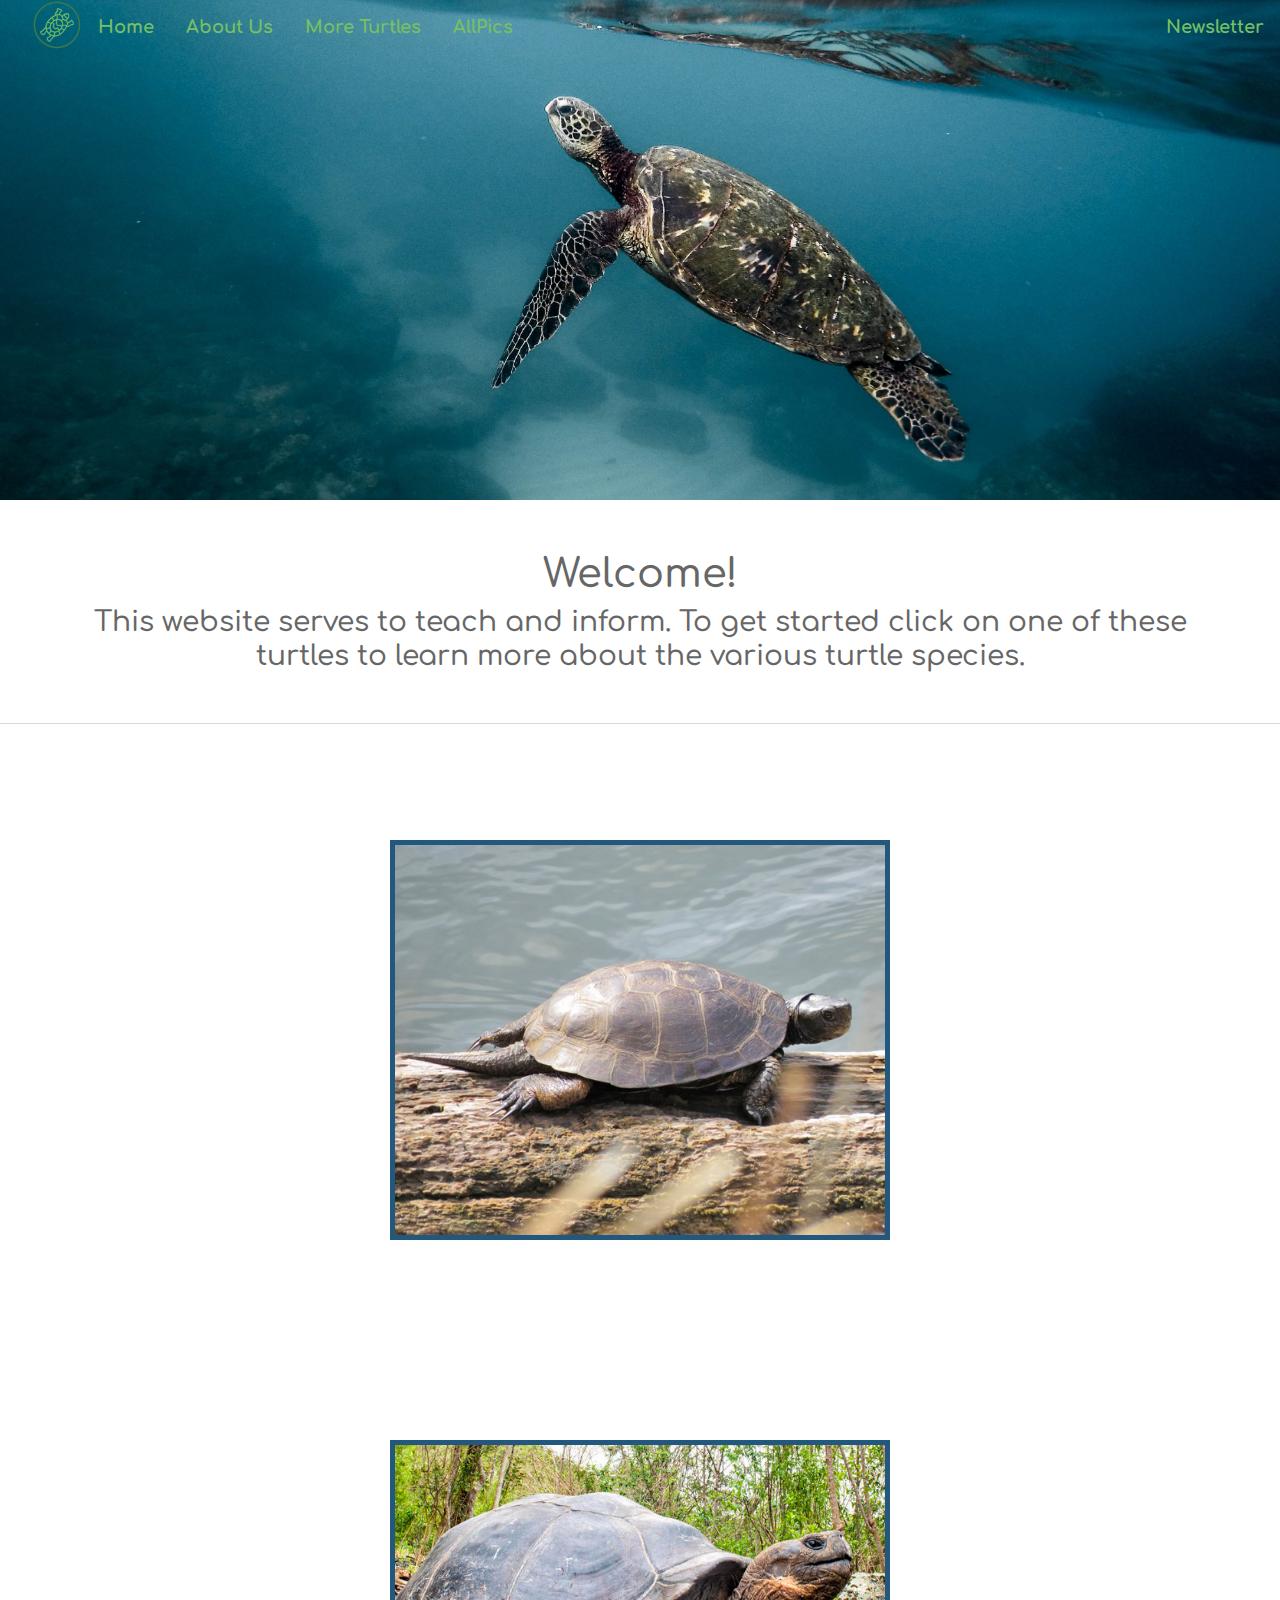
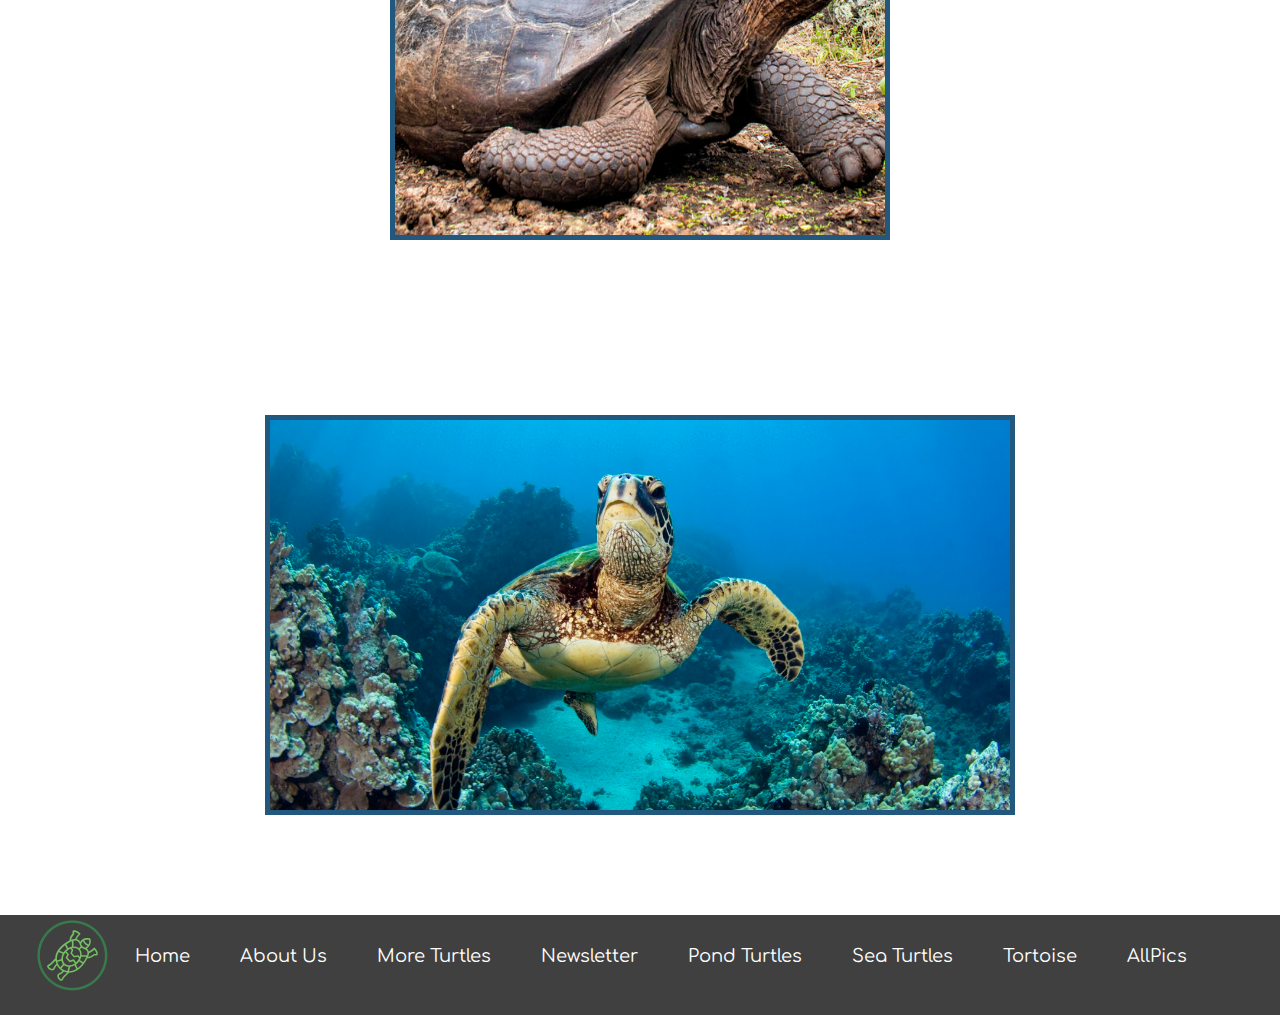
<file: index.html>
<!DOCTYPE html>
<!--Defines the language-->
<html lang="en">

    <head>
        <!--Link our css and html-->
        <link rel="stylesheet" href="styles.css">
        <!--Adds the font Comfortaa-->
        <link rel="stylesheet" href="https://fonts.googleapis.com/css?family=Comfortaa">
        <!--Adds Boostrap-->
        <link href="https://cdn.jsdelivr.net/npm/bootstrap@5.0.2/dist/css/bootstrap.min.css" rel="stylesheet" integrity="sha384-EVSTQN3/azprG1Anm3QDgpJLIm9Nao0Yz1ztcQTwFspd3yD65VohhpuußLASjC" crossorigin="anonymous">
        <!--Defines our title-->
        <title>Turtlesoh</title>
        <meta name="description" content="An HTML Basic: Boilderplate">
        </meta name="author" content="Francis Pollock">
        <!--Things that we need-->
    </head>
    <body>
        <!--Our background image-->
        <div class="backpic" style="width: 100%; height: 500px;">
            <!--Navbar start-->
            <ul>
                <li><img  class="logo" width="50" height="50" src="images/logo.png" alt="websitelogo" onclick="location.href = 'index.html'"></li>
                <li><a href="index.html" class="mainnav">Home</a></li>
                <li><a href="abous-us.html" class="mainnav">About Us</a></li>
                <li><a href="more-turtles.html" class="mainnav">More Turtles</a></li>
                <li><a href="photo.html" class="mainnav">AllPics</a></li>
                <!--Button with a float to the right-->
                <li style="float:right"><a href="newsletter.html"  class="mainnav">Newsletter</a></li>
            </ul> 
        </div>
        <!--Nav bar end-->
        <div class="titlediv">
            <!--The title and small paragraph-->

            <h1>Welcome!</h1>
            <h3>This website serves to teach and inform. To get started click on one of these turtles to learn more about the various turtle species.</h3>
        </div>

      <div class="divvy"><hr></div>

        <!--Our images with links-->
         <div class="specialdiv">
            <a href="pond.html"><img src="images/pondturt.jpeg" alt="pondturtle" class="pondturtlebutton"></a>
            <a href="turtoise.html"><img src="images/turtoisepic.jpeg" alt="turtoise" class="turtoisebutton"></a>
        </div>
    
        <div  class="specialdiv">
            <a href="sea.html"><img src="images/water.jpeg" alt="seaturtle" class="seaturtlebutton"></a>
        </div>
        <!--End of images with links-->
        <!--Start of footer-->
        <footer>
            <ul >
                <li><img  class="logo" width="75" height="75" src="images/logo.png" alt="websitelogo" onclick="location.href = 'index.html'"></li>
                <li><a href="index.html" class="footnav">Home</a></li>
                <li><a href="abous-us.html" class="footnav">About Us</a></li>
                <li><a href="more-turtles.html" class="footnav">More Turtles</a></li>
                <li><a href="newsletter.html" class="footnav">Newsletter</a></li>
                <li><a href="pond.html" class="footnav">Pond Turtles</a></li>
                <li><a href="sea.html" class="footnav">Sea Turtles</a></li>
                <li><a href="turtoise.html" class="footnav">Tortoise</a></li>
                <li><a href="photo.html" class="footnav">AllPics</a></li>
            </ul> 
        </footer>
        <!--End footer-->


                                                                                                                                                                                                                                                                                                                                                                        
        <!--Boostrap IGNORE -->
        <script src="https://cdn.jsdelivr.net/npm/bootstrap@5.0.2/dist/js/bootstrap.bundle.min.js" integrity="sha384-MrcW6ZMFYlzcLA8Nl+NtUVF0sA7MsXsP1UyJoMp4YLEuNSfAP+JcXn/tWtIaxVXM" crossorigin="anonymous"></script>
    </body>
</html>
</file>
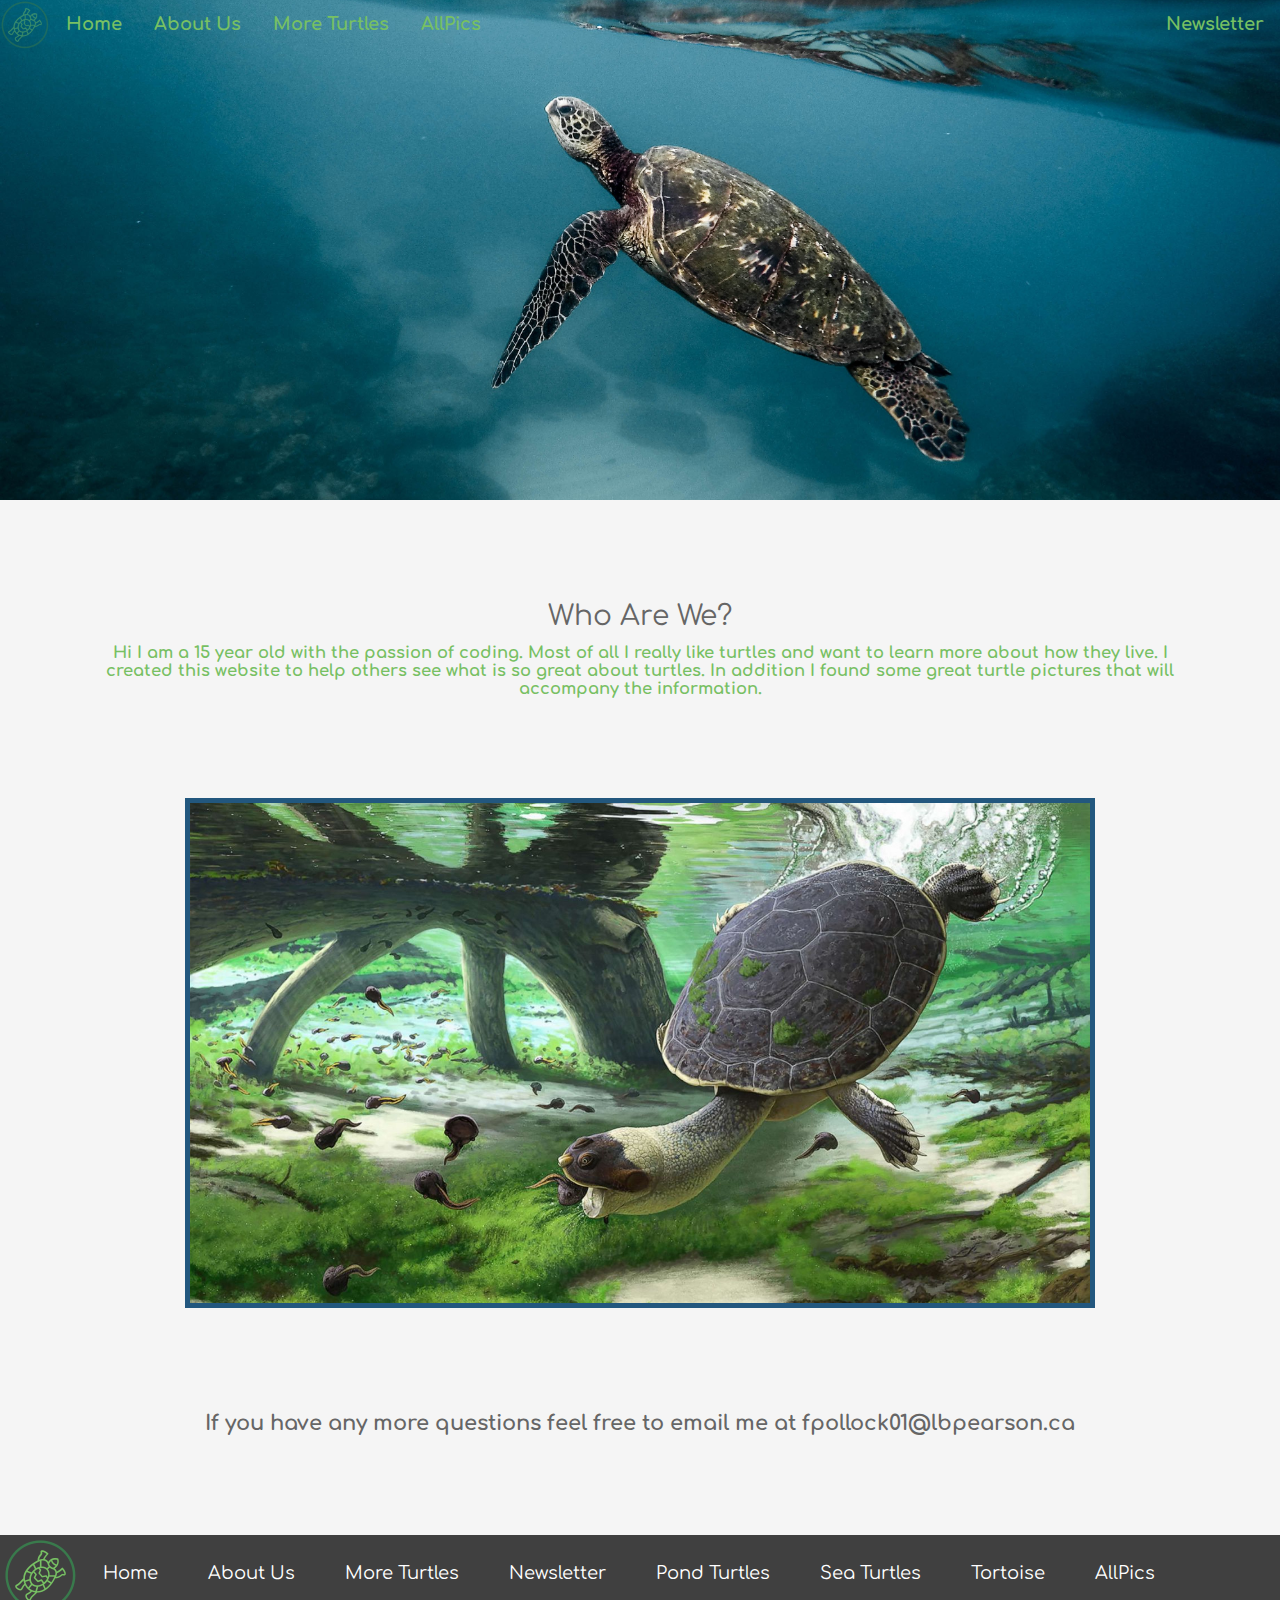
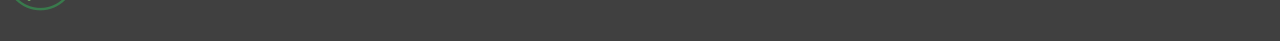
<file: abous-us.html>
<!DOCTYPE html>
<!--Defines the language-->
<html lang="en">

    <head>
        <!--Link our css and html-->
        <link rel="stylesheet" href="styles.css">
        <!--Adds the font Comfortaa-->
        <link rel="stylesheet" href="https://fonts.googleapis.com/css?family=Comfortaa">
        <!--Adds Boostrap-->
        <link href="https://cdn.jsdelivr.net/npm/bootstrap@5.0.2/dist/css/bootstrap.min.css" rel="stylesheet" integrity="sha384-EVSTQN3/azprG1Anm3QDgpJLIm9Nao0Yz1ztcQTwFspd3yD65VohhpuuCOmLASjC" crossorigin="anonymous">
        <!--Defines our title-->
        <title>Turtlesoh</title>
        <meta name="description" content="An HTML Basic: Boilderplate">
        </meta name="author" content="Francis Pollock">
        <!--Things that we need-->
    </head>
    <body>
        <!--Our background image-->
        <div class="backpic" style="width: 100%; height: 500px;">
            <!--Navbar start-->
            <ul>
                <li><img  class="logo" width="50" height="50" src="images/logo.png" alt="websitelogo" onclick="location.href = 'index.html'"></li>
                <li><a href="index.html" class="mainnav">Home</a></li>
                <li><a href="abous-us.html" class="mainnav">About Us</a></li>
                <li><a href="more-turtles.html" class="mainnav">More Turtles</a></li>
                <li><a href="photo.html" class="mainnav">AllPics</a></li>
                <!--Button with a float to the right-->
                <li style="float:right"><a href="newsletter.html"  class="mainnav">Newsletter</a></li>
            </ul> 
        </div>
        <!--Nav bar end-->


       
        <div class="Whoare">
            <h1>Who Are We?</h1>
            <h3>Hi I am a 15 year old with the passion of coding. Most of all I really like turtles and want to learn more about how they live. I created this website to help others see what is so great about turtles. In addition I found some great turtle pictures that will accompany the information. </h3>
        </div>

        <div class="specialdiv"><img src="images/greenbackturt.jpeg" alt="turtle" style="width: 900px; height: 500px; border: 5px solid #22577E";></div>

        <div class="Whoare">
            <h2>If you have any more questions feel free to email me at fpollock01@lbpearson.ca</h2>
        </div>


        <!--Start of footer-->
        <footer>
            <ul >
                <li><img  class="logo" width="75" height="75" src="images/logo.png" alt="websitelogo" onclick="location.href = 'index.html'"></li>
                <li><a href="index.html" class="footnav">Home</a></li>
                <li><a href="abous-us.html" class="footnav">About Us</a></li>
                <li><a href="more-turtles.html" class="footnav">More Turtles</a></li>
                <li><a href="newsletter.html" class="footnav">Newsletter</a></li>
                <li><a href="pond.html" class="footnav">Pond Turtles</a></li>
                <li><a href="sea.html" class="footnav">Sea Turtles</a></li>
                <li><a href="turtoise.html" class="footnav">Tortoise</a></li>
                <li><a href="photo.html" class="footnav">AllPics</a></li>
            </ul> 
        </footer>
        <!--End footer-->


                                                                                                                                                                                                                                                                                                                                                                        
        <!--Boostrap IGNORE -->
        <script src="https://cdn.jsdelivr.net/npm/bootstrap@5.0.2/dist/js/bootstrap.bundle.min.js" integrity="sha384-MrcW6ZMFYlzcLA8Nl+NtUVF0sA7MsXsP1UyJoMp4YLEuNSfAP+JcXn/tWtIaxVXM" crossorigin="anonymous"></script>
    </body>
</html>
</file>
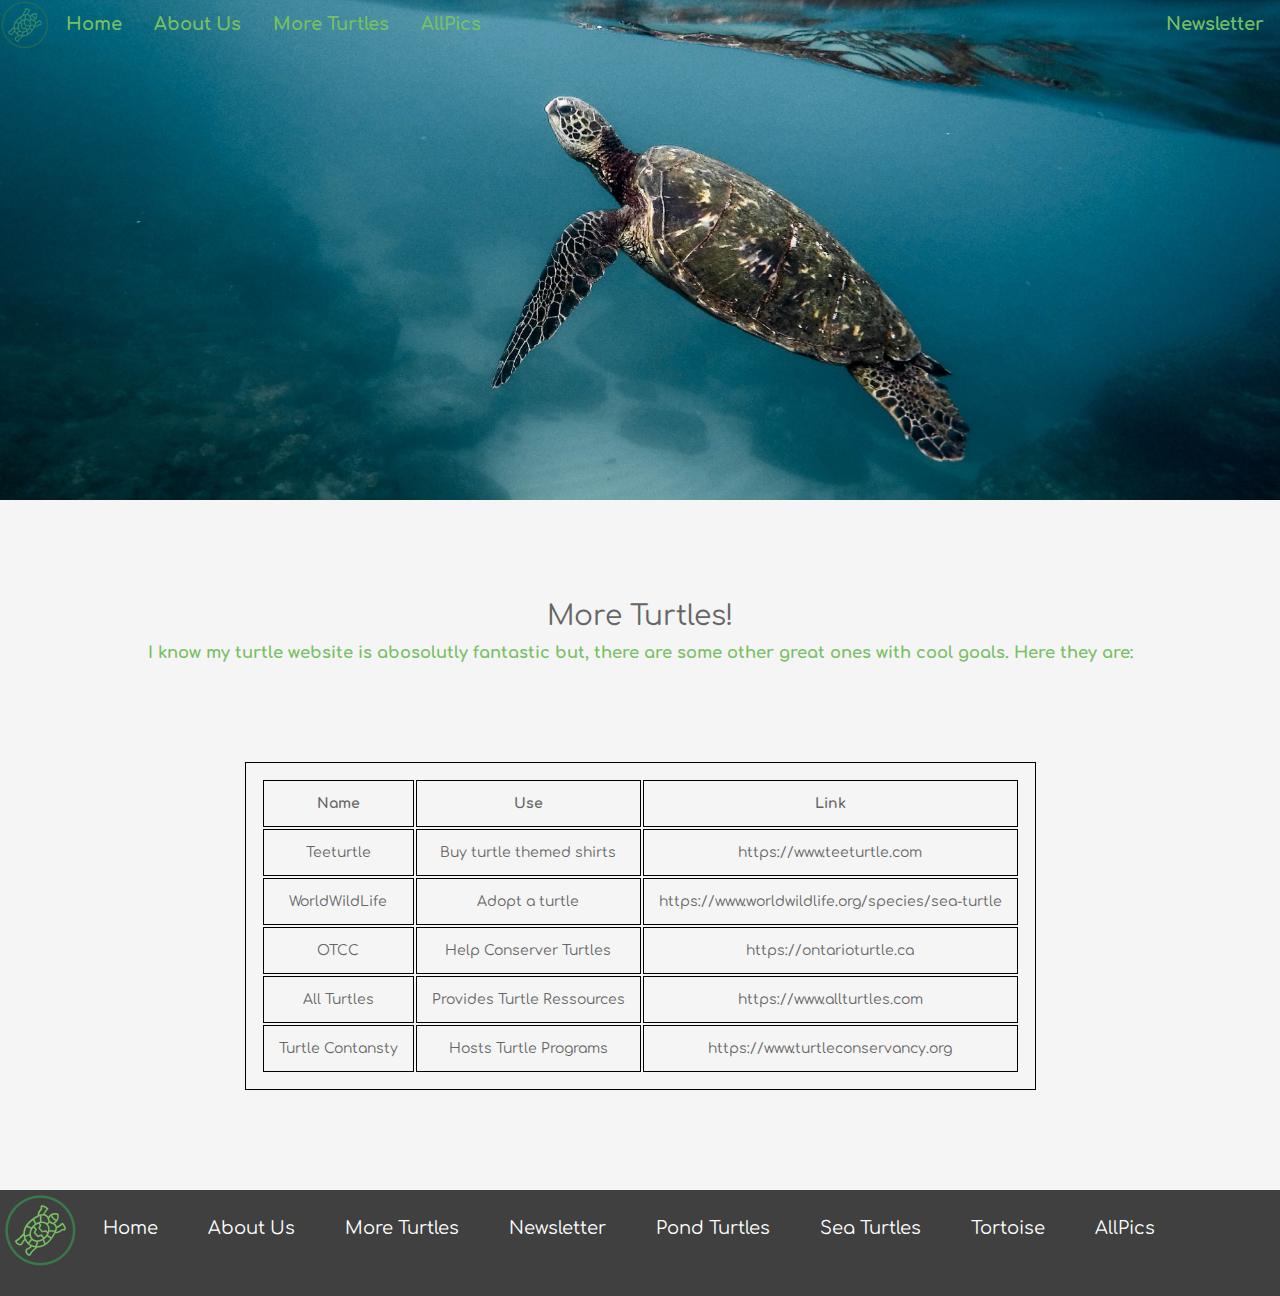
<file: more-turtles.html>
<!DOCTYPE html>
<!--Defines the language-->
<html lang="en">

    <head>
        <!--Link our css and html-->
        <link rel="stylesheet" href="styles.css">
        <!--Adds the font Comfortaa-->
        <link rel="stylesheet" href="https://fonts.googleapis.com/css?family=Comfortaa">
        <!--Adds Boostrap-->
        <link href="https://cdn.jsdelivr.net/npm/bootstrap@5.0.2/dist/css/bootstrap.min.css" rel="stylesheet" integrity="sha384-EVSTQN3/azprG1Anm3QDgpJLIm9Nao0Yz1ztcQTwFspd3yD65VohhpuuCOmLASjC" crossorigin="anonymous">
        <!--Defines our title-->
        <title>Turtlesoh</title>
        <meta name="description" content="An HTML Basic: Boilderplate">
        </meta name="author" content="Francis Pollock">
        <!--Things that we need-->
    </head>
    <body>
        <!--Our background image-->
        <div class="backpic" style="width: 100%; height: 500px;">
            <!--Navbar start-->
            <ul>
                <li><img  class="logo" width="50" height="50" src="images/logo.png" alt="websitelogo" onclick="location.href = 'index.html'"></li>
                <li><a href="index.html" class="mainnav">Home</a></li>
                <li><a href="abous-us.html" class="mainnav">About Us</a></li>
                <li><a href="more-turtles.html" class="mainnav">More Turtles</a></li>
                <li><a href="photo.html" class="mainnav">AllPics</a></li>
                <!--Button with a float to the right-->
                <li style="float:right"><a href="newsletter.html"  class="mainnav">Newsletter</a></li>
            </ul> 
        </div>
        <!--Nav bar end-->

        <div class="Whoare">
            <h1>More Turtles!</h1>
            <h3>I know my turtle website is abosolutly fantastic but, there are some other great ones with cool goals. Here they are:</h3>
        </div>

        <div style="margin-bottom: 100px;">            
            <table style="margin: auto;">
            <tr>
              <th>Name</th>
              <th>Use</th>
              <th>Link</th>
            </tr>
            <tr>
              <td>Teeturtle</td>
              <td>Buy turtle themed shirts</td>
              <td>https://www.teeturtle.com</a></td>
            </tr>
            <tr>
              <td>WorldWildLife</td>
              <td>Adopt a turtle</td>
              <td>https://www.worldwildlife.org/species/sea-turtle</td>
            </tr>
            <tr>
                <td>OTCC</td>
                <td>Help Conserver Turtles</td>
                <td>https://ontarioturtle.ca</td>
              </tr>
              <tr>
                <td>All Turtles</td>
                <td>Provides Turtle Ressources</td>
                <td>https://www.allturtles.com</td>
              </tr>
              <tr>
                <td>Turtle Contansty</td>
                <td>Hosts Turtle Programs</td>
                <td>https://www.turtleconservancy.org</td>
              </tr>
            </table>
        </div>

   

        <!--Start of footer-->
        <footer>
            <ul >
                <li><img  class="logo" width="75" height="75" src="images/logo.png" alt="websitelogo" onclick="location.href = 'index.html'"></li>
                <li><a href="index.html" class="footnav">Home</a></li>
                <li><a href="abous-us.html" class="footnav">About Us</a></li>
                <li><a href="more-turtles.html" class="footnav">More Turtles</a></li>
                <li><a href="newsletter.html" class="footnav">Newsletter</a></li>
                <li><a href="pond.html" class="footnav">Pond Turtles</a></li>
                <li><a href="sea.html" class="footnav">Sea Turtles</a></li>
                <li><a href="turtoise.html" class="footnav">Tortoise</a></li>
                <li><a href="photo.html" class="footnav">AllPics</a></li>
            </ul> 
        </footer>
        <!--End footer-->

        
                                                                                                                                                                                                                                                                                                                                                                        
        <!--Boostrap IGNORE -->
        <script src="https://cdn.jsdelivr.net/npm/bootstrap@5.0.2/dist/js/bootstrap.bundle.min.js" integrity="sha384-MrcW6ZMFYlzcLA8Nl+NtUVF0sA7MsXsP1UyJoMp4YLEuNSfAP+JcXn/tWtIaxVXM" crossorigin="anonymous"></script>
    </body>
</html>
</file>
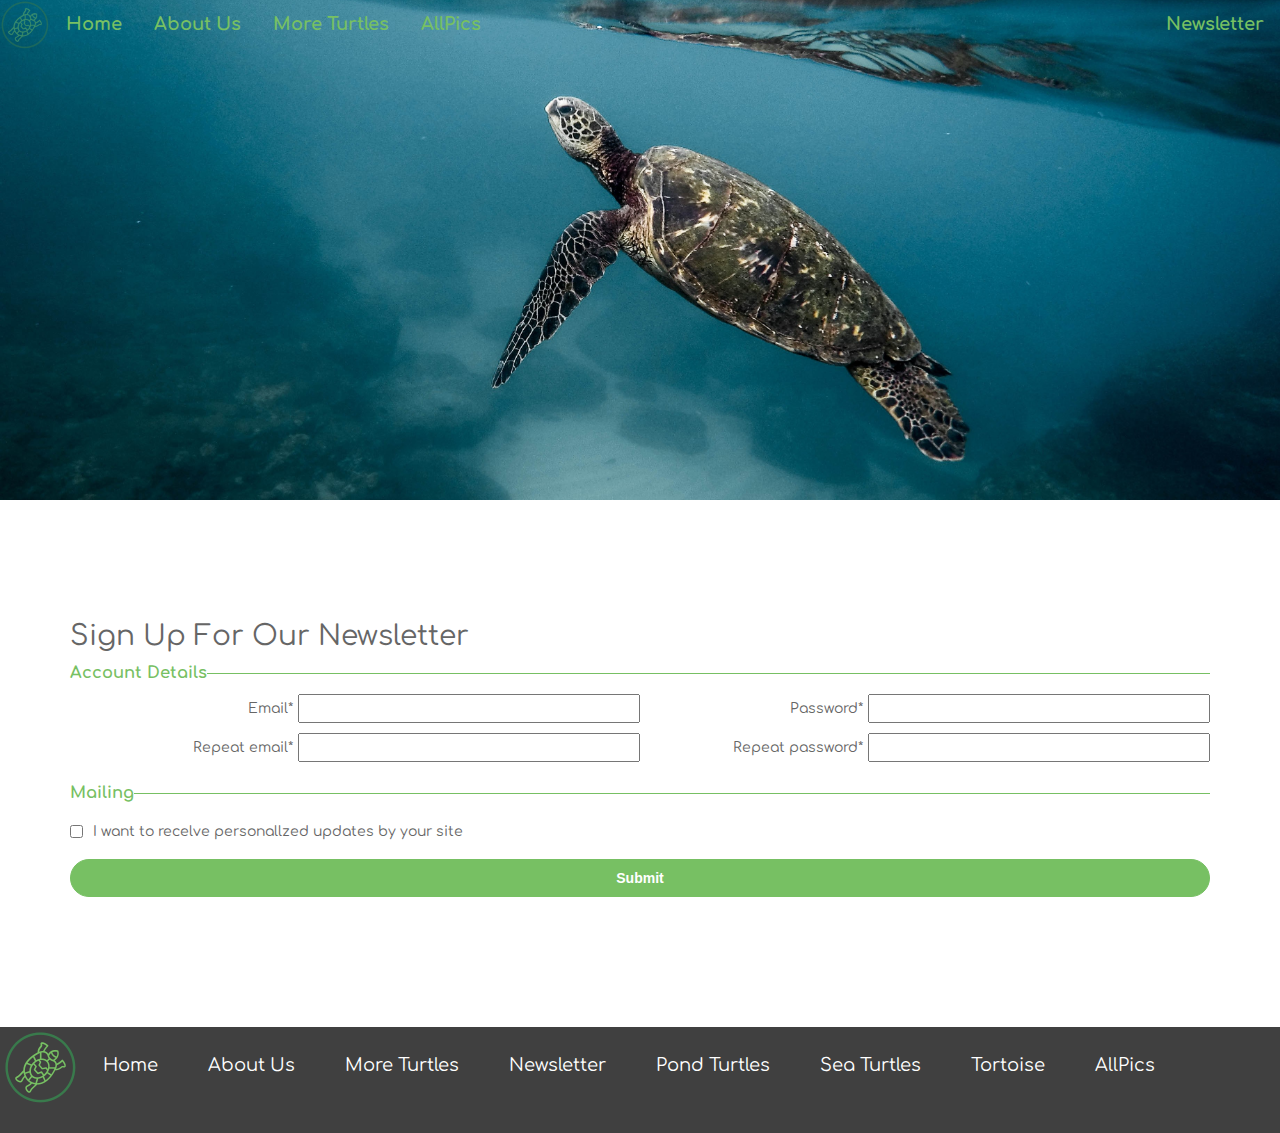
<file: newsletter.html>
<!DOCTYPE html>
<!--Defines the language-->
<html lang="en">

    <head>
        <!--Link our css and html-->
        <link rel="stylesheet" href="styles.css">
        <!--Adds the font Comfortaa-->
        <link rel="stylesheet" href="https://fonts.googleapis.com/css?family=Comfortaa">
        <!--Adds Boostrap-->
        <link href="https://cdn.jsdelivr.net/npm/bootstrap@5.0.2/dist/css/bootstrap.min.css" rel="stylesheet" integrity="sha384-EVSTQN3/azprG1Anm3QDgpJLIm9Nao0Yz1ztcQTwFspd3yD65VohhpuuCOmLASjC" crossorigin="anonymous">
        <!--Defines our title-->
        <title>Turtlesoh</title>
        <meta name="description" content="An HTML Basic: Boilderplate">
        </meta name="author" content="Francis Pollock">
        <!--Things that we need-->
    </head>
    <body>
        <!--Our background image-->
        <div class="backpic" style="width: 100%; height: 500px;">
            <!--Navbar start-->
            <ul>
                <li><img  class="logo" width="50" height="50" src="images/logo.png" alt="websitelogo" onclick="location.href = 'index.html'"></li>
                <li><a href="index.html" class="mainnav">Home</a></li>
                <li><a href="abous-us.html" class="mainnav">About Us</a></li>
                <li><a href="more-turtles.html" class="mainnav">More Turtles</a></li>
                <li><a href="photo.html" class="mainnav">AllPics</a></li>
                <!--Button with a float to the right-->
                <li style="float:right"><a href="newsletter.html"  class="mainnav">Newsletter</a></li>
            </ul> 
        </div>
        <!--Nav bar end-->
        
        <!DOCTYPE html>

    <title>Account registration form</title>
    <link href='https://fonts.googleapis.com/css?family=Open+Sans:400,300,300italic,400italic,600' rel='stylesheet' type='text/css'>
    <link href="https://fonts.googleapis.com/css?family=Roboto:300,400,500,700" rel="stylesheet">
   
  
    <div class="main-block">
    <form action="/">
      <h1>Sign Up For Our Newsletter</h1>
      <fieldset>
        <legend>
          <h3>Account Details</h3>
        </legend>
        <div  class="account-details">
          <div><label>Email*</label><input type="text" name="name" required></div>
          <div><label>Password*</label><input type="password" name="name" required></div>
          <div><label>Repeat email*</label><input type="text" name="name" required></div>
          <div><label>Repeat password*</label><input type="password" name="name" required></div>
        </div>
      </fieldset>
      <fieldset>
        <legend>
          
          <h3>Mailing</h3>
        </legend>
        <div  class="terms-mailing">
          <div class="checkbox">
   
          </div>
          <div class="checkbox">
            <input type="checkbox" name="checkbox"><span>I want to recelve personallzed updates by your site</span>
          </div>
      </fieldset>
      <button type="submit" href="/">Submit</button>
    </form>
        </div> 


        <!--Start of footer-->
        <footer>
            <ul >
                <li><img  class="logo" width="75" height="75" src="images/logo.png" alt="websitelogo" onclick="location.href = 'index.html'"></li>
                <li><a href="index.html" class="footnav">Home</a></li>
                <li><a href="abous-us.html" class="footnav">About Us</a></li>
                <li><a href="more-turtles.html" class="footnav">More Turtles</a></li>
                <li><a href="newsletter.html" class="footnav">Newsletter</a></li>
                <li><a href="pond.html" class="footnav">Pond Turtles</a></li>
                <li><a href="sea.html" class="footnav">Sea Turtles</a></li>
                <li><a href="turtoise.html" class="footnav">Tortoise</a></li>
                <li><a href="photo.html" class="footnav">AllPics</a></li>
            </ul> 
        </footer>
        <!--End footer-->


                                                                                                                                                                                                                                                                                                                                                                        
        <!--Boostrap IGNORE -->
        <script src="https://cdn.jsdelivr.net/npm/bootstrap@5.0.2/dist/js/bootstrap.bundle.min.js" integrity="sha384-MrcW6ZMFYlzcLA8Nl+NtUVF0sA7MsXsP1UyJoMp4YLEuNSfAP+JcXn/tWtIaxVXM" crossorigin="anonymous"></script>
    </body>
</html>
</file>
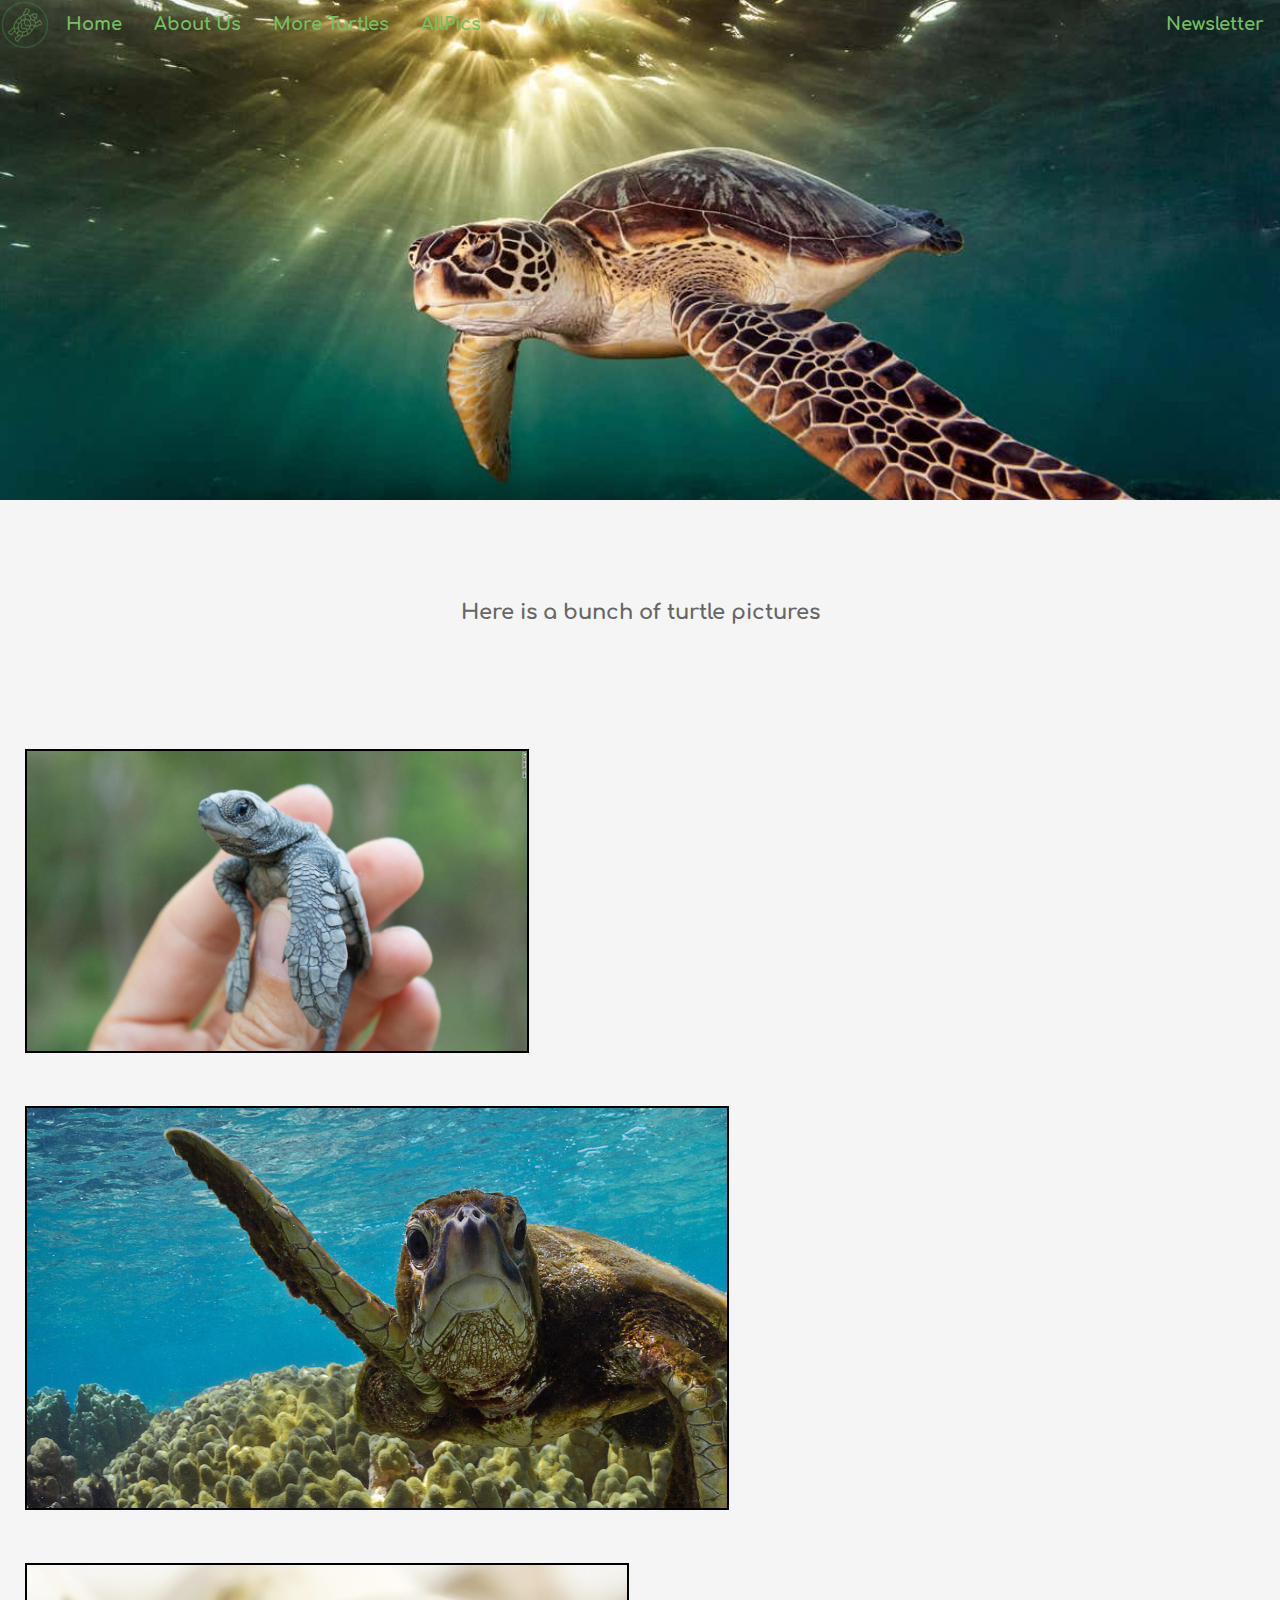
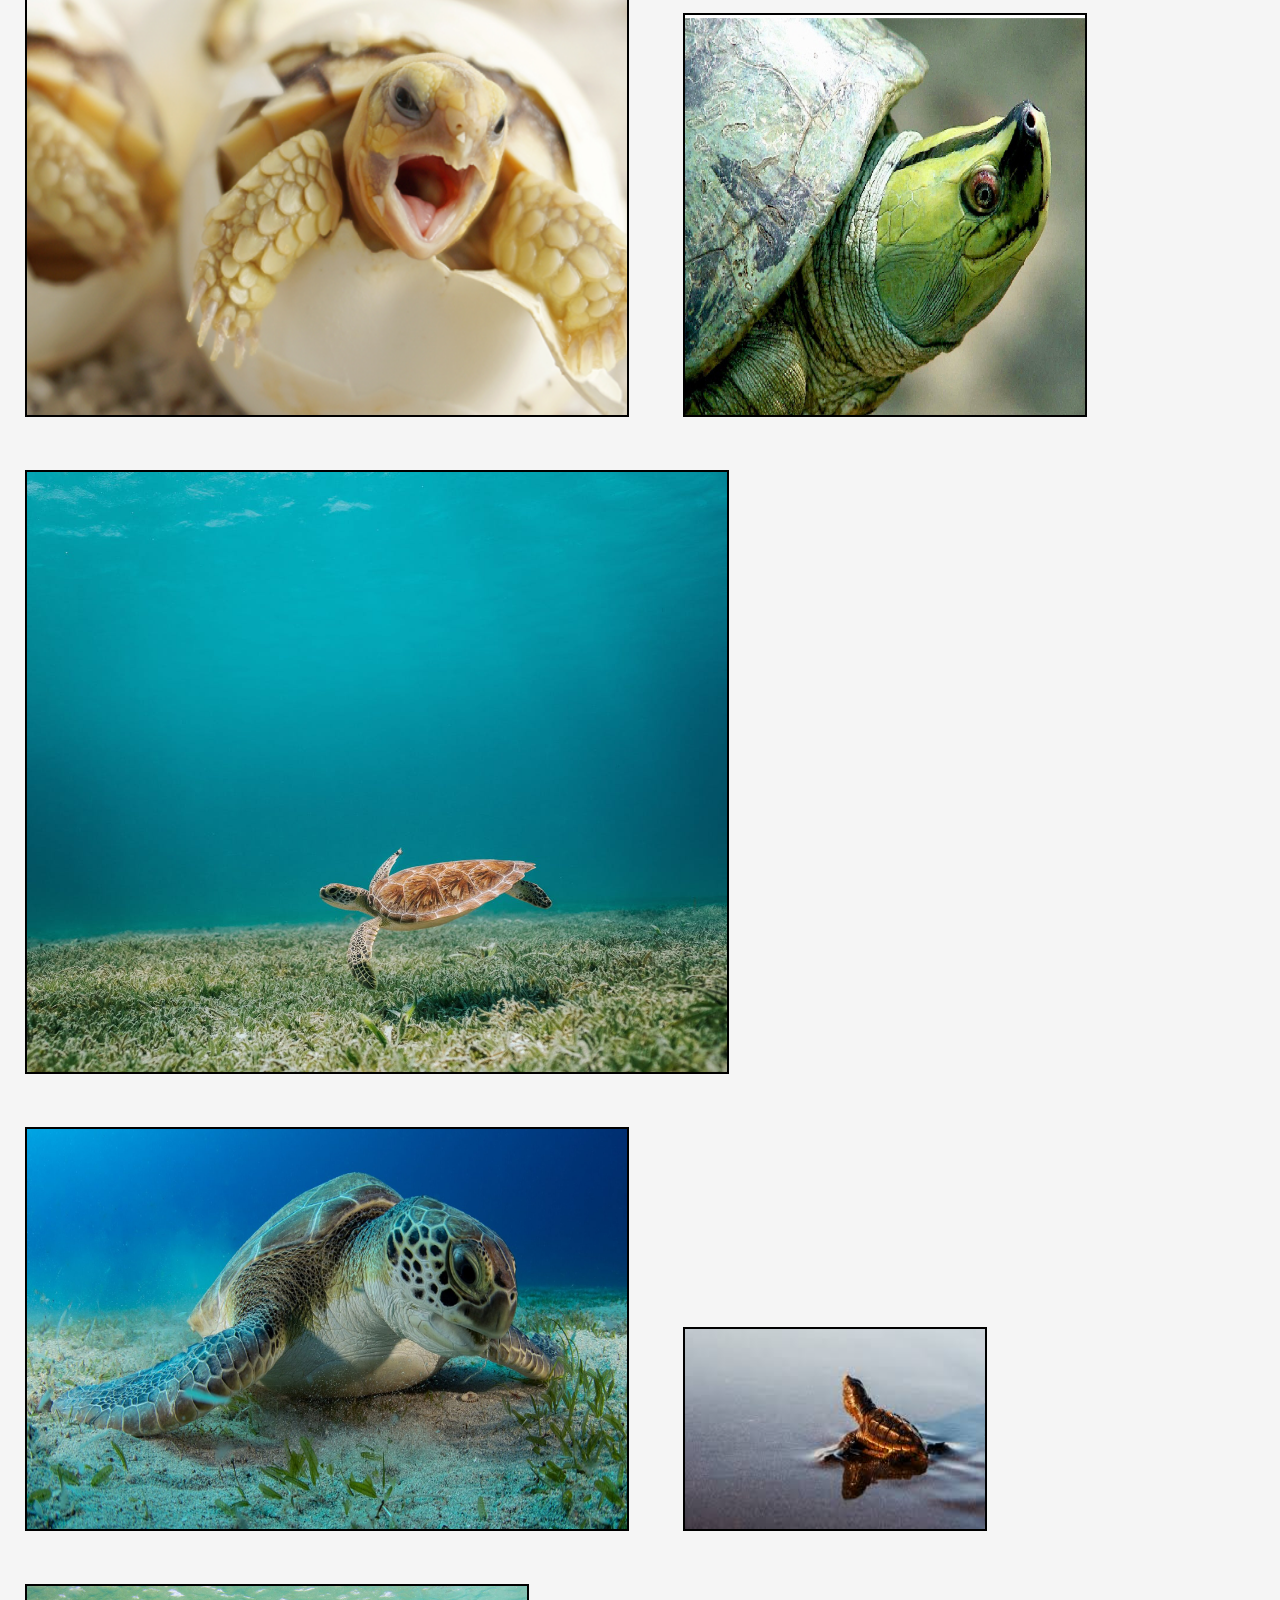
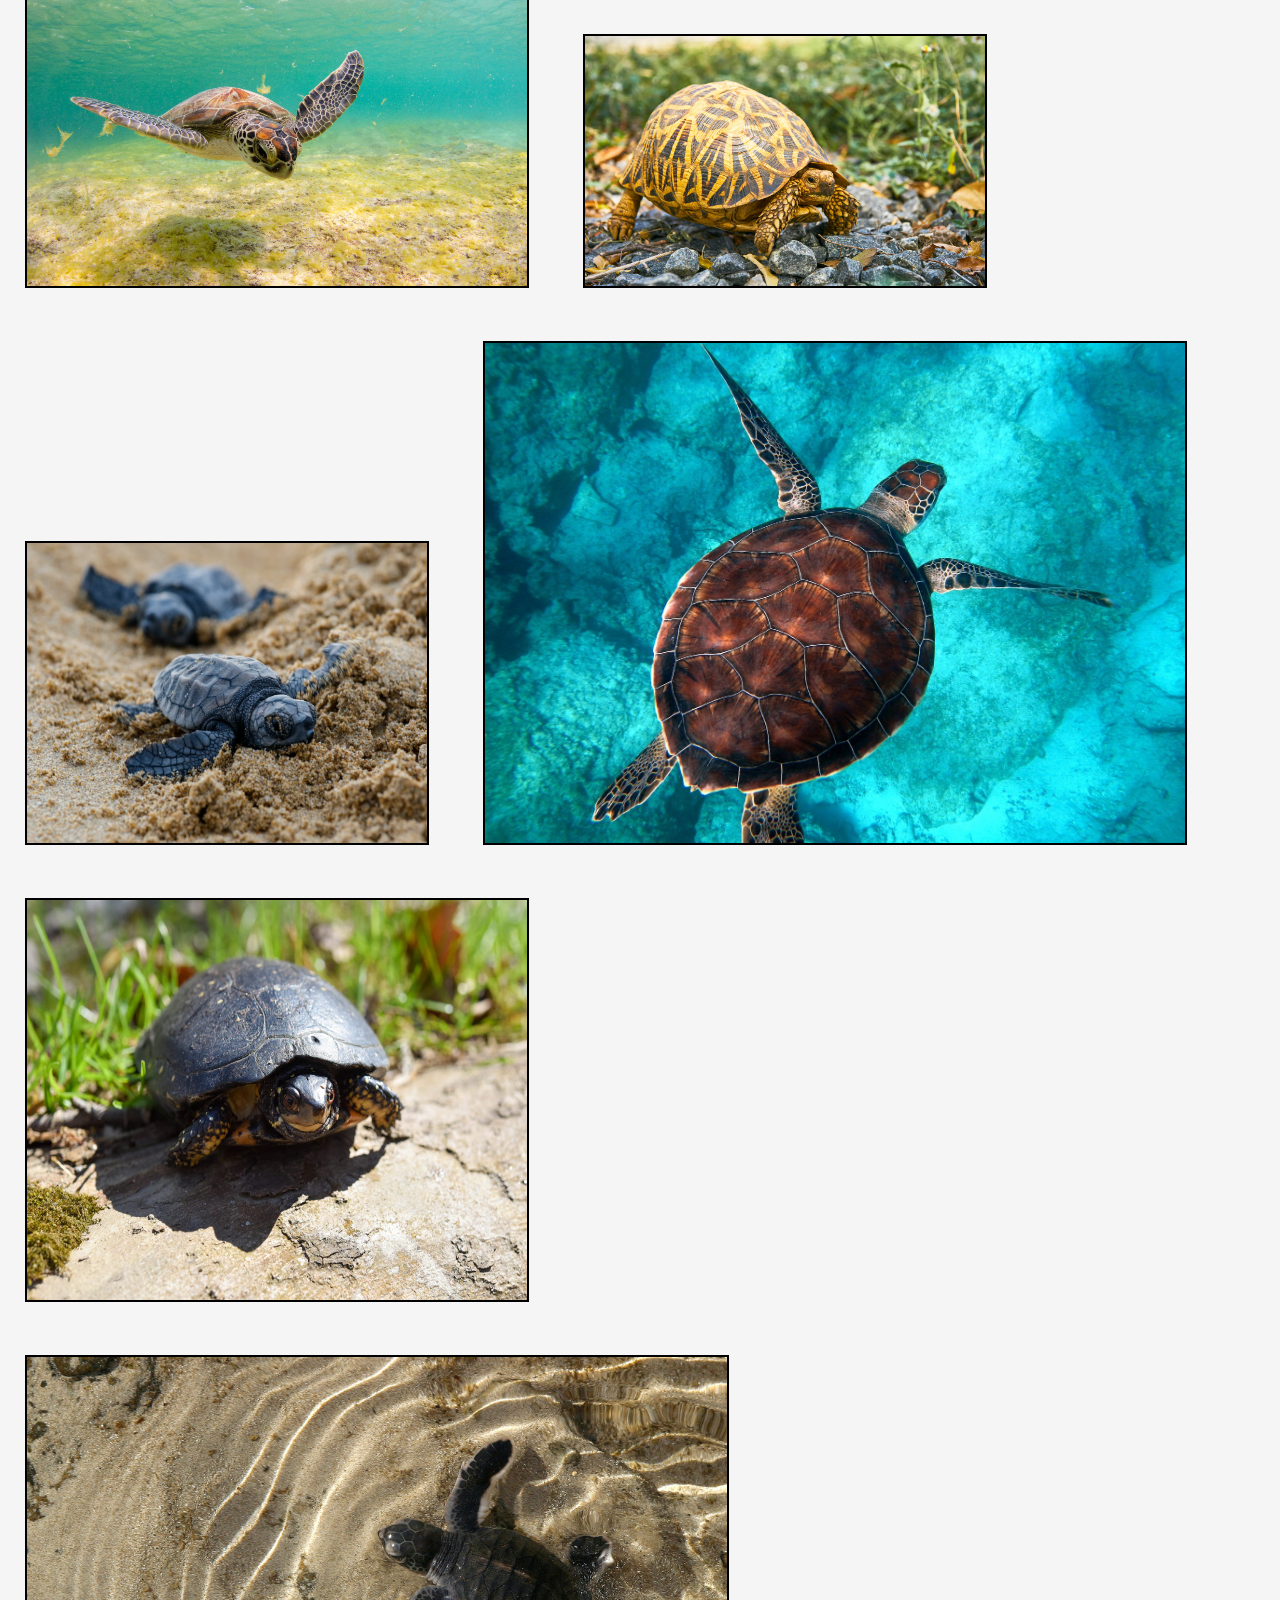
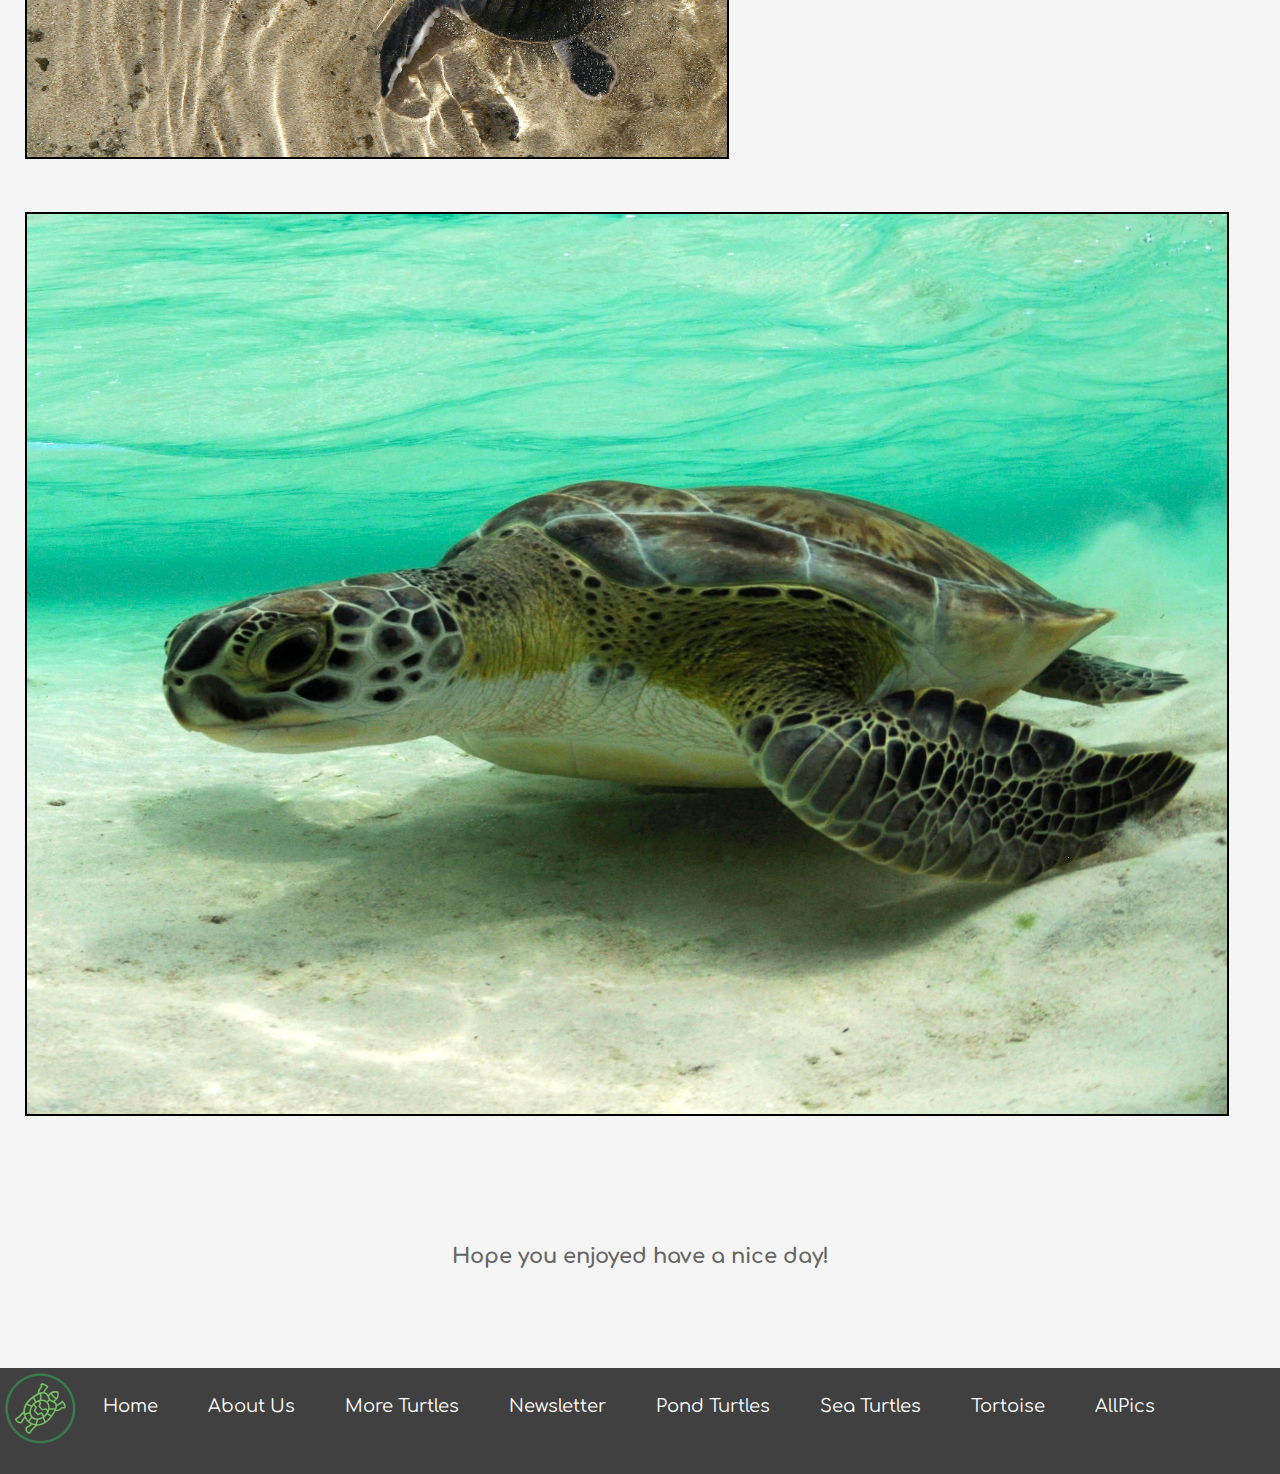
<file: photo.html>
<!DOCTYPE html>
<!--Defines the language-->
<html lang="en">

    <head>
        <!--Link our css and html-->
        <link rel="stylesheet" href="styles.css">
        <!--Adds the font Comfortaa-->
        <link rel="stylesheet" href="https://fonts.googleapis.com/css?family=Comfortaa">
        <!--Adds Boostrap-->
        <link href="https://cdn.jsdelivr.net/npm/bootstrap@5.0.2/dist/css/bootstrap.min.css" rel="stylesheet" integrity="sha384-EVSTQN3/azprG1Anm3QDgpJLIm9Nao0Yz1ztcQTwFspd3yD65VohhpuuCOmLASjC" crossorigin="anonymous">
        <!--Defines our title-->
        <title>Turtlesoh</title>
        <meta name="description" content="An HTML Basic: Boilderplate">
        </meta name="author" content="Francis Pollock">
        <!--Things that we need-->
    </head>
    <body>
        <!--Our background image-->
        <div class="picss" style="width: 100%; height: 500px;">
            <!--Navbar start-->
            <ul>
                <li><img  class="logo" width="50" height="50" src="images/logo.png" alt="websitelogo" onclick="location.href = 'index.html'"></li>
                <li><a href="index.html" class="mainnav">Home</a></li>
                <li><a href="abous-us.html" class="mainnav">About Us</a></li>
                <li><a href="more-turtles.html"x class="mainnav">More Turtles</a></li>
                <li><a href="photo.html" class="mainnav">AllPics</a></li>
                <!--Button with a float to the right-->
                <li style="float:right"><a href="newsletter.html"  class="mainnav">Newsletter</a></li>
            </ul> 
        </div>
        <!--Nav bar end-->


      <h2 class="Whoare">Here is a bunch of turtle pictures</h3>

        <img src="img2/201207131100-sea-turtle-olive-ridley-super-tease.jpeg" alt="turtle" class="photos" style="width: 500px; height: 300px;">

        <img src="img2/2li6lcotfp_Medium_WW1113937.jpeg" alt="turtle" class="photos" style="width: 700px; height: 400px;">

        <img src="img2/baby-turtle.png" alt="turtle" class="photos" style="width: 600px; height: 450px;">

        <img src="img2/Batagur-trivittata_photo-by-Rick-Hudson.jpeg" alt="turtle" class="photos" style="width: 400px; height: 400px;">

        <img src="img2/file-20210208-19-1wy3j0e.jpeg" alt="turtle" class="photos" style="width: 700px; height: 600px;">

        <img src="img2/image.jpeg" alt="turtle" class="photos" style="width: 600px; height: 400px;">

        <img src="img2/images.jpeg" alt="turtle" class="photos" style="width: 300px; height: 200px;">

        <img src="img2/IMG_2762_bmvol.jpeg" alt="turtle" class="photos" style="width: 500px; height: 300px;">

        <img src="img2/m5d62k_2400x1600.jpeg" alt="turtle" class="photos" style="width: 400px; height: 250px;">

        <img src="img2/mainpic2.jpeg" alt="turtle" class="photos" style="width: 400px; height: 300px;">

        <img src="img2/randall-ruiz-272502.jpeg" alt="turtle" class="photos" style="width: 700px; height: 500px;">

        <img src="img2/Spotted-Turtle-3-1024x683.jpeg" alt="turtle" class="photos" style="width: 500px; height: 400px;">

        <img src="img2/turtle.jpeg" alt="turtle" class="photos" style="width: 700px; height: 400px;">

        <img src="img2/turtlebest.jpg" alt="turtle" class="photos" style="width: 1200px; height: 900px;">

        <h2 class="Whoare">Hope you enjoyed have a nice day!</h3>


        <!--Start of footer-->
        <footer>
            <ul >
                <li><img  class="logo" width="75" height="75" src="images/logo.png" alt="websitelogo" onclick="location.href = 'index.html'"></li>
                <li><a href="index.html" class="footnav">Home</a></li>
                <li><a href="abous-us.html" class="footnav">About Us</a></li>
                <li><a href="more-turtles.html" class="footnav">More Turtles</a></li>
                <li><a href="newsletter.html" class="footnav">Newsletter</a></li>
                <li><a href="pond.html" class="footnav">Pond Turtles</a></li>
                <li><a href="sea.html" class="footnav">Sea Turtles</a></li>
                <li><a href="turtoise.html" class="footnav">Tortoise</a></li>
                <li><a href="photo.html" class="footnav">AllPics</a></li>
            </ul> 
        </footer>
        <!--End footer-->


                                                                                                                                                                                                                                                                                                                                                                        
        <!--Boostrap IGNORE -->
        <script src="https://cdn.jsdelivr.net/npm/bootstrap@5.0.2/dist/js/bootstrap.bundle.min.js" integrity="sha384-MrcW6ZMFYlzcLA8Nl+NtUVF0sA7MsXsP1UyJoMp4YLEuNSfAP+JcXn/tWtIaxVXM" crossorigin="anonymous"></script>
    </body>
</html>
</file>
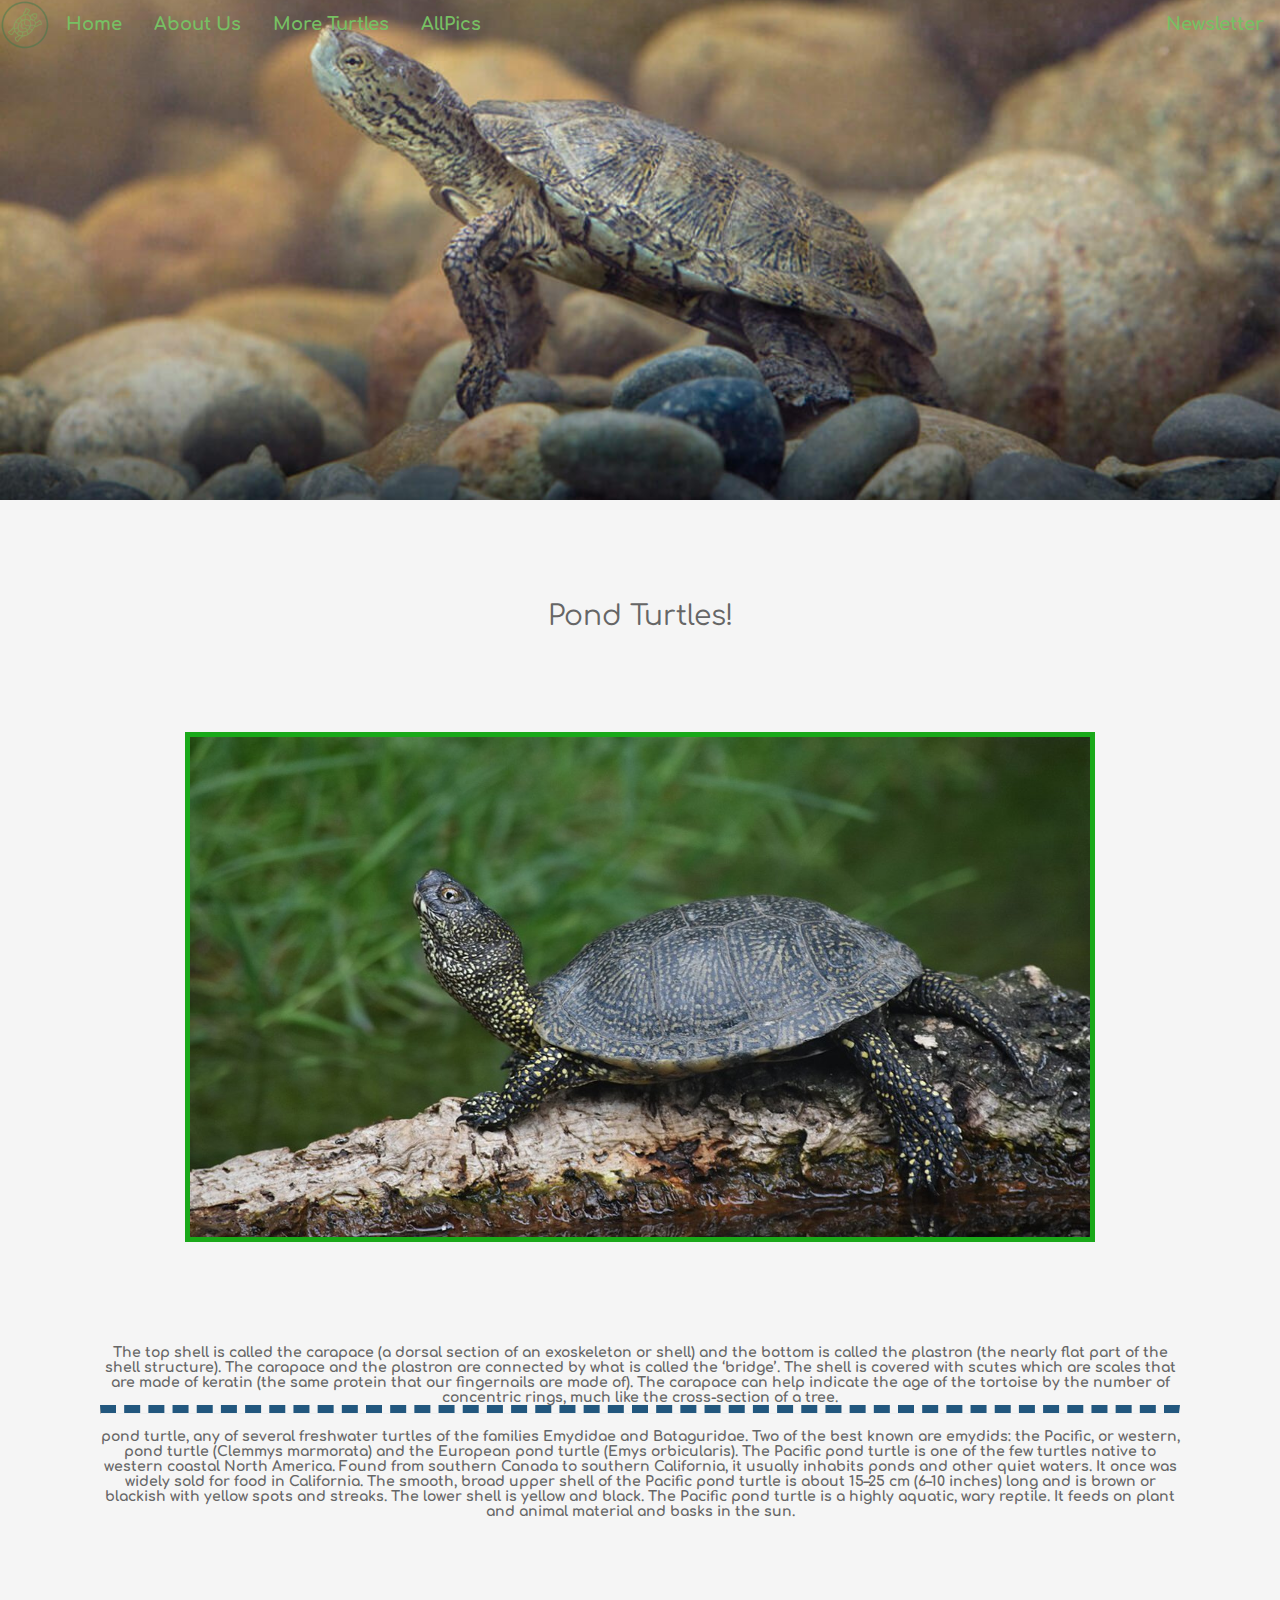
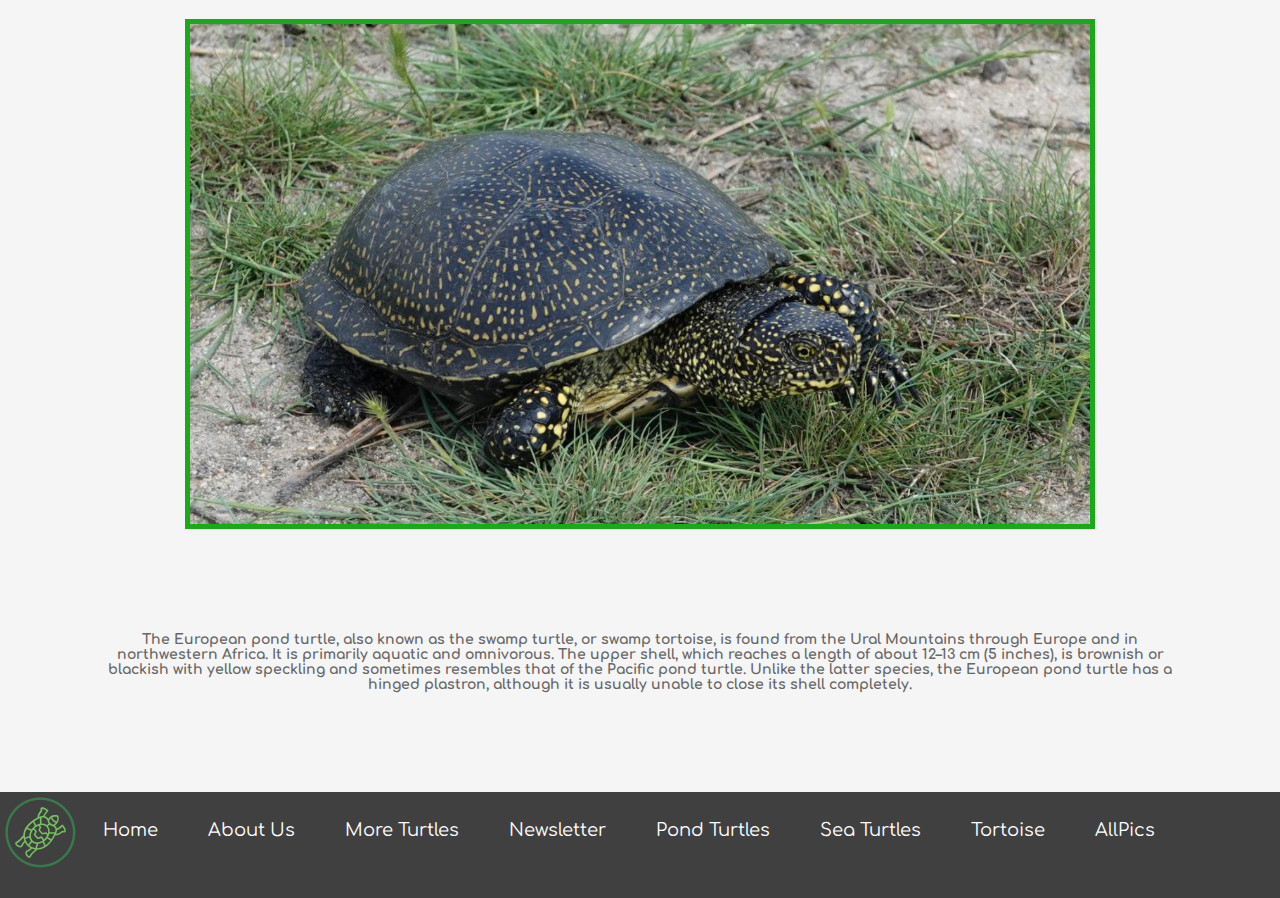
<file: pond.html>
<!DOCTYPE html>
<!--Defines the language-->
<html lang="en">

    <head>
        <!--Link our css and html-->
        <link rel="stylesheet" href="styles.css">
        <!--Adds the font Comfortaa-->
        <link rel="stylesheet" href="https://fonts.googleapis.com/css?family=Comfortaa">
        <!--Adds Boostrap-->
        <link href="https://cdn.jsdelivr.net/npm/bootstrap@5.0.2/dist/css/bootstrap.min.css" rel="stylesheet" integrity="sha384-EVSTQN3/azprG1Anm3QDgpJLIm9Nao0Yz1ztcQTwFspd3yD65VohhpuuCOmLASjC" crossorigin="anonymous">
        <!--Defines our title-->
        <title>Turtlesoh</title>
        <meta name="description" content="An HTML Basic: Boilderplate">
        </meta name="author" content="Francis Pollock">
        <!--Things that we need-->
    </head>
    <body>
        <!--Our background image-->
        <div class="pondpic" style="width: 100%; height: 500px;">
            <!--Navbar start-->
            <ul>
                <li><img  class="logo" width="50" height="50" src="images/logo.png" alt="websitelogo" onclick="location.href = 'index.html'"></li>
                <li><a href="index.html" class="mainnav">Home</a></li>
                <li><a href="abous-us.html" class="mainnav">About Us</a></li>
                <li><a href="more-turtles.html"x class="mainnav">More Turtles</a></li>
                <li><a href="photo.html" class="mainnav">AllPics</a></li>
                <!--Button with a float to the right-->
                <li style="float:right"><a href="newsletter.html"  class="mainnav">Newsletter</a></li>
            </ul> 
        </div>
        <!--Nav bar end-->
        <!--Sample Text-->
        <h1 class="Whoare">Pond Turtles!</h1>
       
        <div class="specialdiv"><img src="images/European-Pond-Turtle-1.jpeg" alt="pondturt"  style="width: 900px; height: 500px; border: 5px solid rgb(25, 169, 25)"></div>

        <h4 class="Whoare">The top shell is called the carapace (a dorsal section of an exoskeleton or shell) and the bottom is called the plastron (the nearly flat part of the shell structure). The carapace and the plastron are connected by what is called the ‘bridge’. The shell is covered with scutes which are scales that are made of keratin (the same protein that our fingernails are made of). The carapace can help indicate the age of the tortoise by the number of concentric rings, much like the cross-section of a tree.
        <br><hr><br>pond turtle, any of several freshwater turtles of the families Emydidae and Bataguridae. Two of the best known are emydids: the Pacific, or western, pond turtle (Clemmys marmorata) and the European pond turtle (Emys orbicularis).

        The Pacific pond turtle is one of the few turtles native to western coastal North America. Found from southern Canada to southern California, it usually inhabits ponds and other quiet waters. It once was widely sold for food in California. The smooth, broad upper shell of the Pacific pond turtle is about 15–25 cm (6–10 inches) long and is brown or blackish with yellow spots and streaks. The lower shell is yellow and black. The Pacific pond turtle is a highly aquatic, wary reptile. It feeds on plant and animal material and basks in the sun.
       </h4>
       <div class="specialdiv"><img src="images/european_pond_turtle._europese_moerasschildpad_emys_orbicularis._vadu_constanta_county_1._21_may_2018_1.jpg" alt="pondturt"  style="width: 900px; height: 500px; border: 5px solid rgb(25, 169, 25)"></div>
       <h4 class="Whoare">The European pond turtle, also known as the swamp turtle, or swamp tortoise, is found from the Ural Mountains through Europe and in northwestern Africa. It is primarily aquatic and omnivorous. The upper shell, which reaches a length of about 12–13 cm (5 inches), is brownish or blackish with yellow speckling and sometimes resembles that of the Pacific pond turtle. Unlike the latter species, the European pond turtle has a hinged plastron, although it is usually unable to close its shell completely.</h4>
        <!--Start of footer-->
        <footer>
            <ul >
                <li><img  class="logo" width="75" height="75" src="images/logo.png" alt="websitelogo" onclick="location.href = 'index.html'"></li>
                <li><a href="index.html" class="footnav">Home</a></li>
                <li><a href="abous-us.html" class="footnav">About Us</a></li>
                <li><a href="more-turtles.html" class="footnav">More Turtles</a></li>
                <li><a href="newsletter.html" class="footnav">Newsletter</a></li>
                <li><a href="pond.html" class="footnav">Pond Turtles</a></li>
                <li><a href="sea.html" class="footnav">Sea Turtles</a></li>
                <li><a href="turtoise.html" class="footnav">Tortoise</a></li>
                <li><a href="photo.html" class="footnav">AllPics</a></li>
            </ul> 
        </footer>
        <!--End footer-->


                                                                                                                                                                                                                                                                                                                                                                        
        <!--Boostrap IGNORE -->
        <script src="https://cdn.jsdelivr.net/npm/bootstrap@5.0.2/dist/js/bootstrap.bundle.min.js" integrity="sha384-MrcW6ZMFYlzcLA8Nl+NtUVF0sA7MsXsP1UyJoMp4YLEuNSfAP+JcXn/tWtIaxVXM" crossorigin="anonymous"></script>
    </body>
</html>
</file>
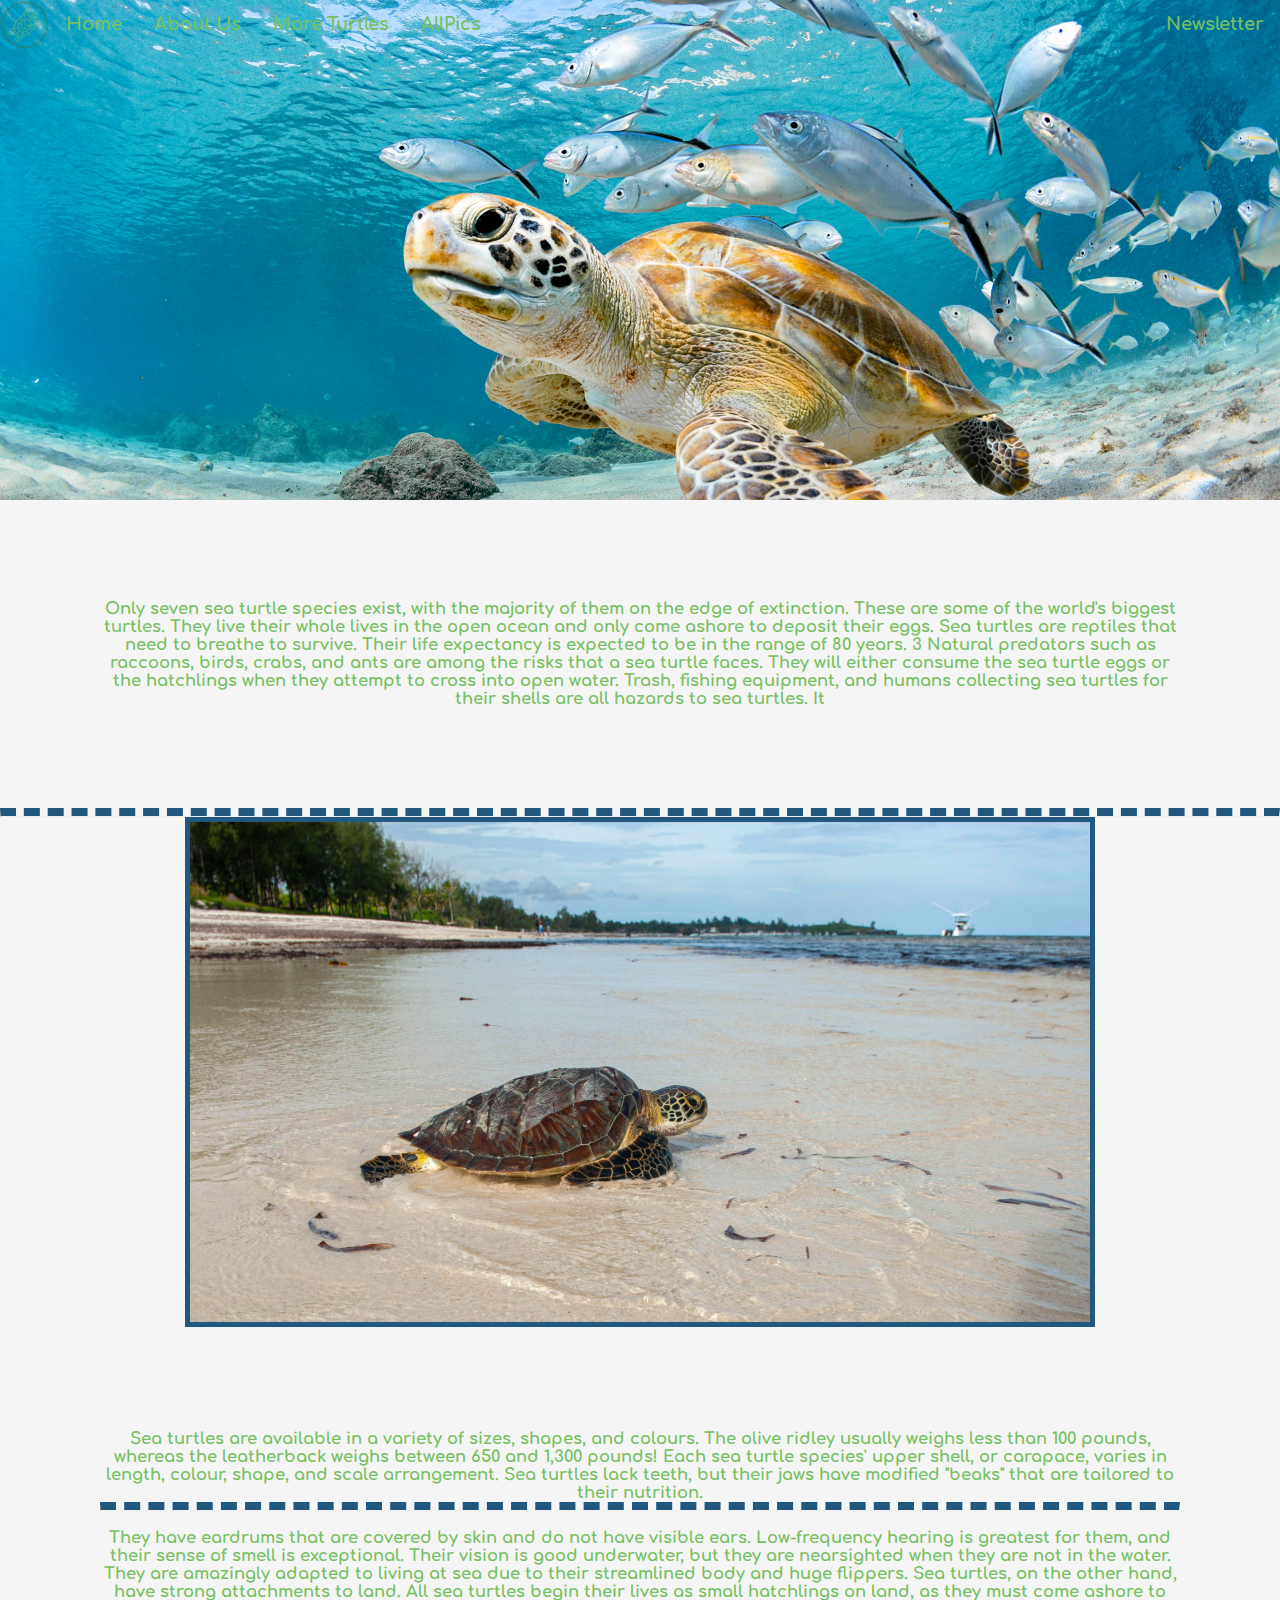
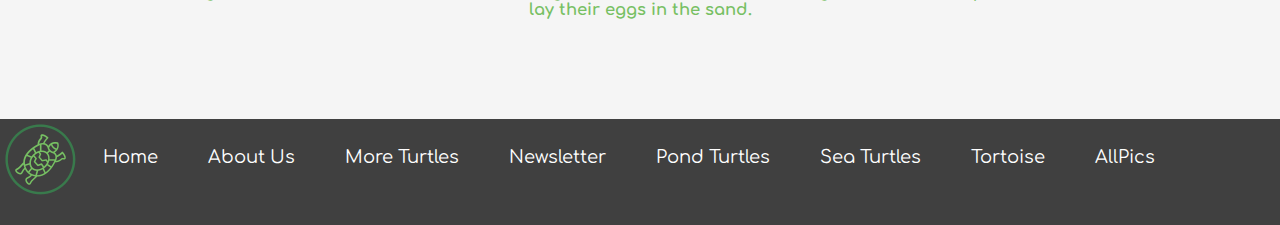
<file: sea.html>
<!DOCTYPE html>
<!--Defines the language-->
<html lang="en">

    <head>
        <!--Link our css and html-->
        <link rel="stylesheet" href="styles.css">
        <!--Adds the font Comfortaa-->
        <link rel="stylesheet" href="https://fonts.googleapis.com/css?family=Comfortaa">
        <!--Adds Boostrap-->
        <link href="https://cdn.jsdelivr.net/npm/bootstrap@5.0.2/dist/css/bootstrap.min.css" rel="stylesheet" integrity="sha384-EVSTQN3/azprG1Anm3QDgpJLIm9Nao0Yz1ztcQTwFspd3yD65VohhpuuCOmLASjC" crossorigin="anonymous">
        <!--Defines our title-->
        <title>Turtlesoh</title>
        <meta name="description" content="An HTML Basic: Boilderplate">
        </meta name="author" content="Francis Pollock">
        <!--Things that we need-->
    </head>
    <body>
        <!--Our background image-->
        <div class="seapic" style="width: 100%; height: 500px;">
            <!--Navbar start-->
            <ul>
                <li><img  class="logo" width="50" height="50" src="images/logo.png" alt="websitelogo" onclick="location.href = 'index.html'"></li>
                <li><a href="index.html" class="mainnav">Home</a></li>
                <li><a href="abous-us.html" class="mainnav">About Us</a></li>
                <li><a href="more-turtles.html" class="mainnav">More Turtles</a></li>
                <li><a href="photo.html" class="mainnav">AllPics</a></li>
                <!--Button with a float to the right-->
                <li style="float:right"><a href="newsletter.html"  class="mainnav">Newsletter</a></li>
            </ul> 
        </div>
        <!--Nav bar end-->
        <!--Sample Text-->
        <h3 class="Whoare">Only seven sea turtle species exist, with the majority of them on the edge of extinction. These are some of the world's biggest turtles. They live their whole lives in the open ocean and only come ashore to deposit their eggs.

        Sea turtles are reptiles that need to breathe to survive. Their life expectancy is expected to be in the range of 80 years.
        3
        Natural predators such as raccoons, birds, crabs, and ants are among the risks that a sea turtle faces. They will either consume the sea turtle eggs or the hatchlings when they attempt to cross into open water.
        
        Trash, fishing equipment, and humans collecting sea turtles for their shells are all hazards to sea turtles. It
        </h3>
        <hr>

        <div class="specialdiv"><img src="images/beachturtle.jpeg" alt="beachturtle"  style="width: 900px; height: 500px; border: 5px solid #22577E"></div>

        <h3 class="Whoare">Sea turtles are available in a variety of sizes, shapes, and colours. The olive ridley usually weighs less than 100 pounds, whereas the leatherback weighs between 650 and 1,300 pounds! Each sea turtle species' upper shell, or carapace, varies in length, colour, shape, and scale arrangement.

        Sea turtles lack teeth, but their jaws have modified "beaks" that are tailored to their nutrition. 
        <br><hr><br>They have eardrums that are covered by skin and do not have visible ears. Low-frequency hearing is greatest for them, and their sense of smell is exceptional. Their vision is good underwater, but they are nearsighted when they are not in the water. They are amazingly adapted to living at sea due to their streamlined body and huge flippers. Sea turtles, on the other hand, have strong attachments to land.

        All sea turtles begin their lives as small hatchlings on land, as they must come ashore to lay their eggs in the sand. 
       </h3>


        <!--Start of footer-->
        <footer>
            <ul >
                <li><img  class="logo" width="75" height="75" src="images/logo.png" alt="websitelogo" onclick="location.href = 'index.html'"></li>
                <li><a href="index.html" class="footnav">Home</a></li>
                <li><a href="abous-us.html" class="footnav">About Us</a></li>
                <li><a href="more-turtles.html" class="footnav">More Turtles</a></li>
                <li><a href="newsletter.html" class="footnav">Newsletter</a></li>
                <li><a href="pond.html" class="footnav">Pond Turtles</a></li>
                <li><a href="sea.html" class="footnav">Sea Turtles</a></li>
                <li><a href="turtoise.html" class="footnav">Tortoise</a></li>
                <li><a href="photo.html" class="footnav">AllPics</a></li>
            </ul> 
        </footer>
        <!--End footer-->


                                                                                                                                                                                                                                                                                                                                                                        
        <!--Boostrap IGNORE -->
        <script src="https://cdn.jsdelivr.net/npm/bootstrap@5.0.2/dist/js/bootstrap.bundle.min.js" integrity="sha384-MrcW6ZMFYlzcLA8Nl+NtUVF0sA7MsXsP1UyJoMp4YLEuNSfAP+JcXn/tWtIaxVXM" crossorigin="anonymous"></script>
    </body>
</html>
</file>
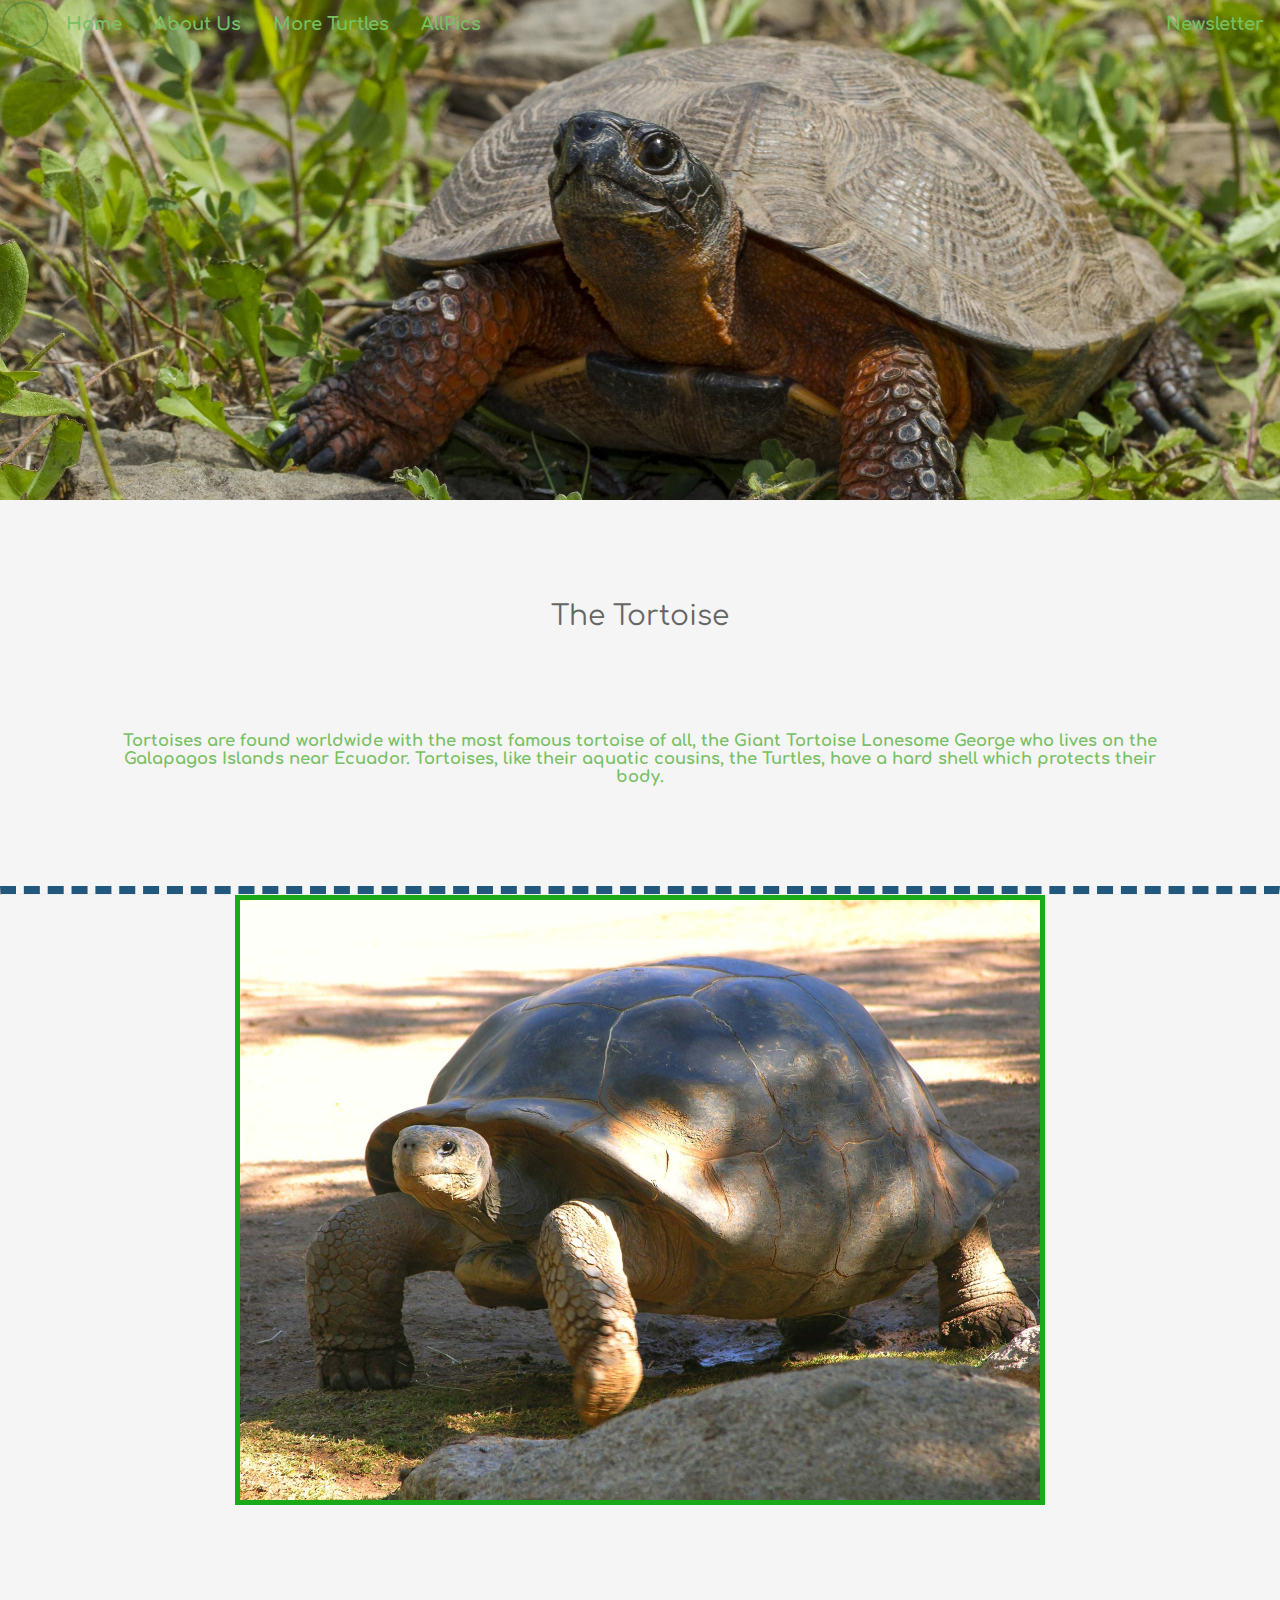
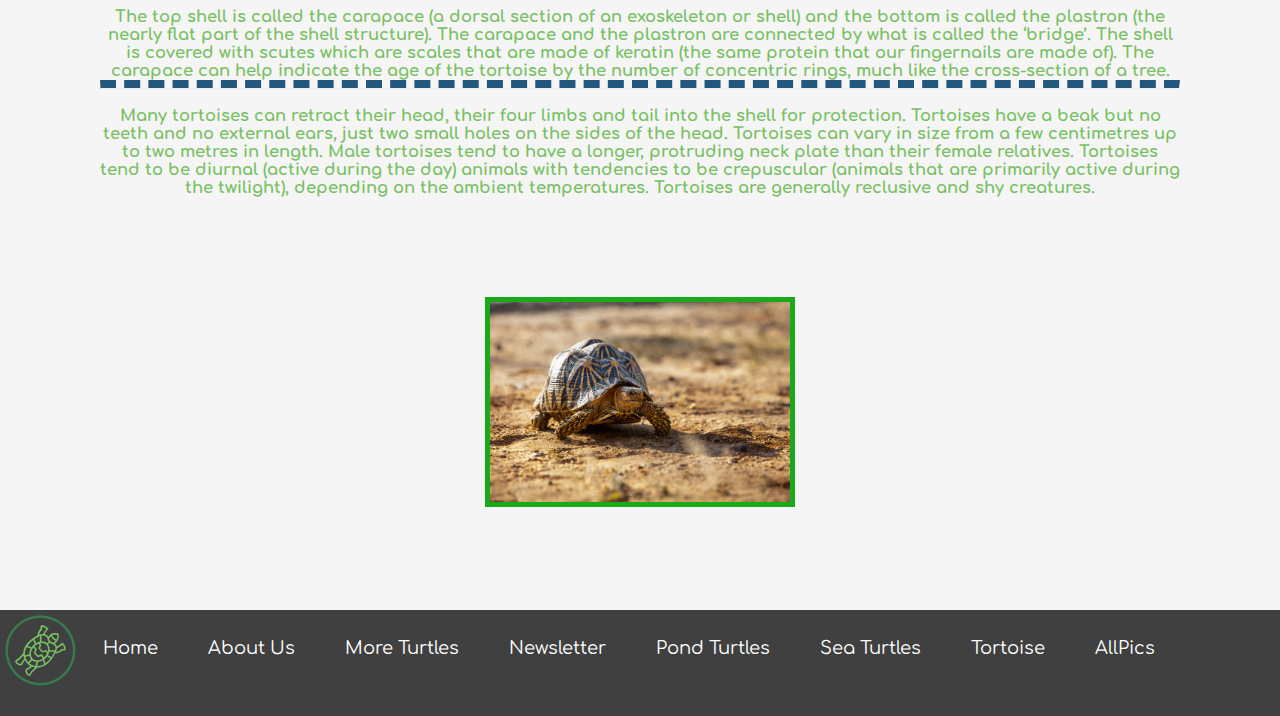
<file: turtoise.html>
<!DOCTYPE html>
<!--Defines the language-->
<html lang="en">

    <head>
        <!--Link our css and html-->
        <link rel="stylesheet" href="styles.css">
        <!--Adds the font Comfortaa-->
        <link rel="stylesheet" href="https://fonts.googleapis.com/css?family=Comfortaa">
        <!--Adds Boostrap-->
        <link href="https://cdn.jsdelivr.net/npm/bootstrap@5.0.2/dist/css/bootstrap.min.css" rel="stylesheet" integrity="sha384-EVSTQN3/azprG1Anm3QDgpJLIm9Nao0Yz1ztcQTwFspd3yD65VohhpuuCOmLASjC" crossorigin="anonymous">
        <!--Defines our title-->
        <title>Turtlesoh</title>
        <meta name="description" content="An HTML Basic: Boilderplate">
        </meta name="author" content="Francis Pollock">
        <!--Things that we need-->
    </head>
    <body>
        <!--Our background image-->
        <div class="boispic" style="width: 100%; height: 500px;">
            <!--Navbar start-->
            <ul>
                <li><img  class="logo" width="50" height="50" src="images/logo.png" alt="websitelogo" onclick="location.href = 'index.html'"></li>
                <li><a href="index.html" class="mainnav">Home</a></li>
                <li><a href="abous-us.html" class="mainnav">About Us</a></li>
                <li><a href="more-turtles.html"x class="mainnav">More Turtles</a></li>
                <li><a href="photo.html" class="mainnav">AllPics</a></li>
                <!--Button with a float to the right-->
                <li style="float:right"><a href="newsletter.html"  class="mainnav">Newsletter</a></li>
            </ul> 
        </div>
        <!--Nav bar end-->
        <!--Sample Text-->
        <h1 class="Whoare">The Tortoise</h1>
        <h3 class="Whoare">Tortoises are found worldwide with the most famous tortoise of all, the Giant Tortoise Lonesome George who lives on the Galapagos Islands near Ecuador. Tortoises, like their aquatic cousins, the Turtles, have a hard shell which protects their body.
        </h3>
        <hr>

        <div class="specialdiv"><img src="images/tortoise-ground-species-Galapagos-Islands-home-archipelago.jpeg" alt="groundturt"  style="width: 800px; height: 600px; border: 5px solid rgb(25, 169, 25)"></div>

        <h3 class="Whoare">The top shell is called the carapace (a dorsal section of an exoskeleton or shell) and the bottom is called the plastron (the nearly flat part of the shell structure). The carapace and the plastron are connected by what is called the ‘bridge’. The shell is covered with scutes which are scales that are made of keratin (the same protein that our fingernails are made of). The carapace can help indicate the age of the tortoise by the number of concentric rings, much like the cross-section of a tree.
        <br><hr><br>Many tortoises can retract their head, their four limbs and tail into the shell for protection. Tortoises have a beak but no teeth and no external ears, just two small holes on the sides of the head. Tortoises can vary in size from a few centimetres up to two metres in length. Male tortoises tend to have a longer, protruding neck plate than their female relatives.

        Tortoises tend to be diurnal (active during the day) animals with tendencies to be crepuscular (animals that are primarily active during the twilight), depending on the ambient temperatures. Tortoises are generally reclusive and shy creatures.
       </h3>
       <div class="specialdiv" style="margin-bottom: 100px;"><img src="images/turtoise.jpeg" alt="groundturt"  style="width: 300px; height: 200px; border: 5px solid rgb(25, 169, 25)"></div>

        <!--Start of footer-->
        <footer>
            <ul >
                <li><img  class="logo" width="75" height="75" src="images/logo.png" alt="websitelogo" onclick="location.href = 'index.html'"></li>
                <li><a href="index.html" class="footnav">Home</a></li>
                <li><a href="abous-us.html" class="footnav">About Us</a></li>
                <li><a href="more-turtles.html" class="footnav">More Turtles</a></li>
                <li><a href="newsletter.html" class="footnav">Newsletter</a></li>
                <li><a href="pond.html" class="footnav">Pond Turtles</a></li>
                <li><a href="sea.html" class="footnav">Sea Turtles</a></li>
                <li><a href="turtoise.html" class="footnav">Tortoise</a></li>
                <li><a href="photo.html" class="footnav">AllPics</a></li>
            </ul> 
        </footer>
        <!--End footer-->


                                                                                                                                                                                                                                                                                                                                                                        
        <!--Boostrap IGNORE -->
        <script src="https://cdn.jsdelivr.net/npm/bootstrap@5.0.2/dist/js/bootstrap.bundle.min.js" integrity="sha384-MrcW6ZMFYlzcLA8Nl+NtUVF0sA7MsXsP1UyJoMp4YLEuNSfAP+JcXn/tWtIaxVXM" crossorigin="anonymous"></script>
    </body>
</html>
</file>
<file: styles.css>
/*Basic Needed*/
* {
  padding: 0;
  margin: 0;
}

ul {
  list-style-type: none;
  overflow: hidden;

}

li {
  float: left;
}
/*Logo transition*/
.logo {
  transition-duration: 0.4s;
}


.logo:hover {
  opacity: 50%;
}
/*Logo transition end*/

/*Nav Bar config*/
.mainnav {
  width: 100;
  display: block;
  color: #77C063;
  text-align: center;
  padding: 14px 16px;
  text-decoration: none;
  font-family: 'Comfortaa';
  font-weight: 700;
  font-size: large;
}

li a:hover {
  color: white;
}
/*Background picture config*/
.backpic {
  background-image: url("images/blackturtle.jpg");
  background-position: center;
  background-repeat: no-repeat;
  background-size: cover;
}

.navbar {
  top: 500px;
}
/*Newsletter Navbar*/
.newsletterthing {
  background-color: #77C063; 
  color: white;
  padding: 8px 64px;
  text-align: center;
  font-size: 16px;
  border-radius: 48px;
  border: 1px solid #77C063;
  transition-duration: 0.4s;
}

.newsletterthing:hover {
  opacity: 80%; 
}

/*Clickable img configs*/
.pondturtlebutton {
  border: 5px solid #22577E;
  display: inline-block;
  width: 500px;
  height: 400px;
  margin:100px;
  transition-duration: 0.4s;
}
.pondturtlebutton:hover {
  opacity: 80%;
}
/*Clickable img configs*/
.turtoisebutton {
  border: 5px solid  #22577E;
  display: inline-block;
  width: 500px;
  height: 400px;
  margin:100px;
  
  transition-duration: 0.4s;
}
.turtoisebutton:hover {
  opacity: 80%;
}
/*Clickable img configs*/
.seaturtlebutton {
  border: 5px solid #22577E;
  display: inline-block;
  width: 750px;
  height: 400px;
  margin-top: 75px;
  margin-bottom: 100px;
  transition-duration: 0.4s;
  
}
.seaturtlebutton:hover {
  opacity: 80%;
}
/* END OF Clickable img configs*/

.specialdiv {
  text-align: center;
}

.titlediv {
  margin-top: 50px;
  text-align: center;
  font-family: 'Comfortaa';
  margin: 50px;
}
/*Footer*/
footer {
  text-align: center;
  padding: 3px;
  background-color: rgb(64, 64, 64);
  color: white;
  height: 100px;
  text-align: center;
}
/*Navbar in footer*/
.footnav {
  display: block;
  color: white;
  text-align: center;
  padding: 25px 25px;
  text-decoration: none;
  font-family: 'Comfortaa';
  font-size: large;
  transition-duration: 0.4s;

}
.footnav:hover {
  color:rgb(130, 130, 130)
  opaci
}
body {
  background-color: whitesmoke;
}


hr {
  border-top: 8px dashed #22577E;

}

table, th, td, tr {
  border: 1px double black;
  padding: 15px;
  text-align: center;
}

.Whoare {
  text-align: center;
  font-family: 'Comfortaa';
  margin: 100px;
  margin-top: 100px;
}

.seapic {
  background-image: url("images/turtle1.jpeg");
  background-position: center;
  background-repeat: no-repeat;
  background-size: cover;
}
.boispic {
  background-image: url("images/Tortue_des_bois_ruisseau_Hall_12x8-240DPI_06_06_2013.jpeg");
  background-position: center;
  background-repeat: no-repeat;
  background-size: cover;
}
.pondpic {
  background-image: url("images/heros-western-pond-turtle.jpeg");
  background-position: center;
  background-repeat: no-repeat;
  background-size: cover;
}
.picss {
  background-image: url("img2/16-july_sea-turtles.jpeg");
  background-position: center;
  background-repeat: no-repeat;
  background-size: cover;
}

.photos {
  border: 2px solid black;
  margin: 25px;
  transition-duration: 0.4s;
}
.photos:hover {
  opacity: 80%;
}




html, body {
  min-height: 100%;
  }
  body, div, form, input, select, p { 
  padding: 0;
  margin: 0;
  outline: none;
  font-family: 'Comfortaa';
  font-size: 14px;
  color: #666;
  }
  h1 {
  margin: 0;
  font-weight: 400;
  }
  h3 {
  margin: 12px 0;
  color: #77C063;
  }
  .main-block {
  display: flex;
  justify-content: center;
  align-items: center;
  background: #fff;
  }
  form {
  width: 100%;
  padding: 20px;
  margin: 50px;
  margin-top: 100px;
  margin-bottom: 100px;
  }
  fieldset {
  border: none;
  border-top: 1px solid #77C063;
  }
  .account-details, .personal-details {
  display: flex;
  flex-wrap: wrap;
  justify-content: space-between;
  }
  .account-details >div, .personal-details >div >div {
  display: flex;
  align-items: center;
  margin-bottom: 10px;
  }
  .account-details >div, .personal-details >div, input, label {
  width: 100%;
  }
  label {
  padding: 0 5px;
  text-align: right;
  vertical-align: middle;
  }
  input {
  padding: 5px;
  vertical-align: middle;
  }
  .checkbox {
  margin-bottom: 10px;
  }
  select, .children, .gender, .bdate-block {
  width: calc(100% + 26px);
  padding: 5px 0;
  }
  select {
  background: transparent;
  }
 
  .checkbox input, .children input {
  width: auto;
  margin: -2px 10px 0 0;
  }
  .checkbox a {
  color: #77C063;
  }
  .checkbox a:hover {
  color: #77C063;
  }
  button {
  width: 100%;
  padding: 10px 0;
  margin: 10px auto;
  border-radius: 30px; 
  border: 1px solid #77C063;
  background: #77C063; 
  font-size: 14px;
  font-weight: 600;
  color: #fff;
  transition-duration: 0.4s;
  
  
  }
  button:hover {
  background: #77C063;
  opacity: 80%;
  }
  @media (min-width: 568px) {
  .account-details >div, .personal-details >div {
  width: 50%;
  }
  label {
  width: 40%;
  }
  input {
  width: 60%;
  }
  select, .children, .gender, .bdate-block {
  width: calc(60% + 16px);
  }
  }
</file>
